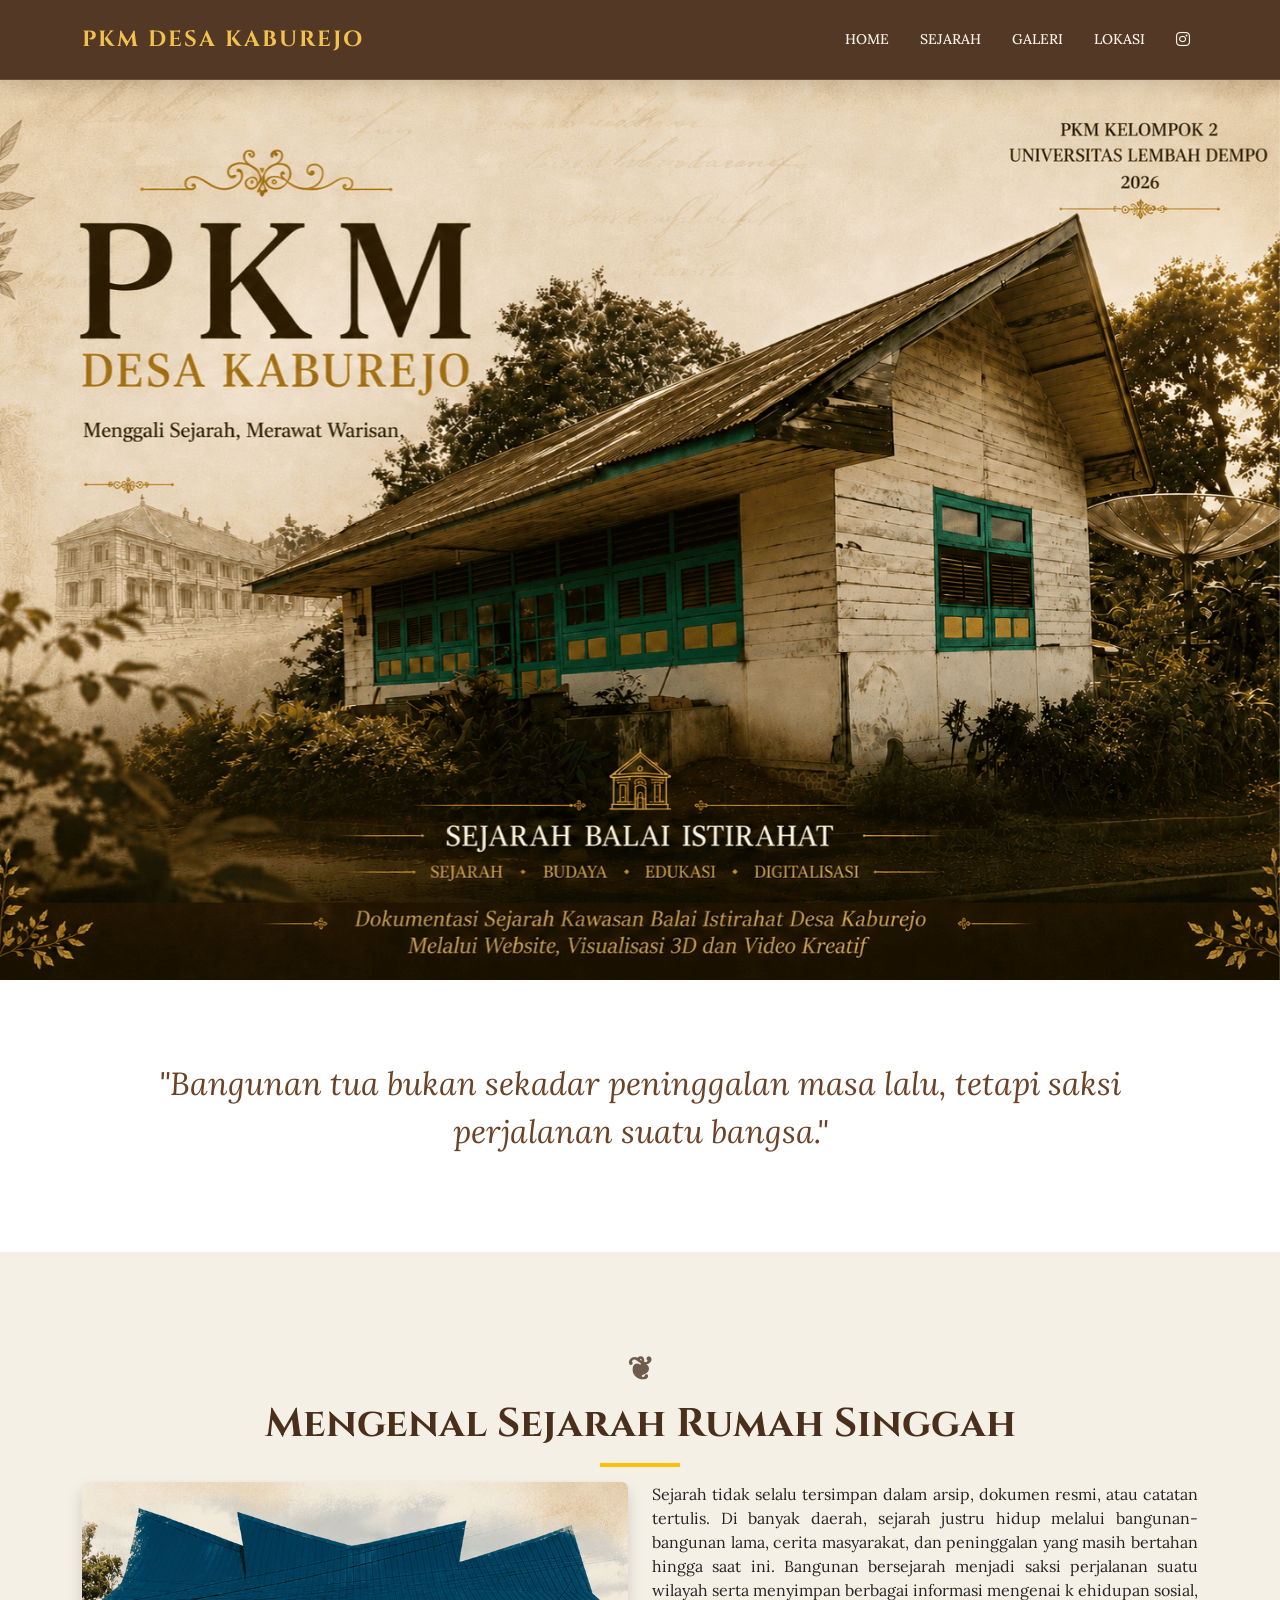
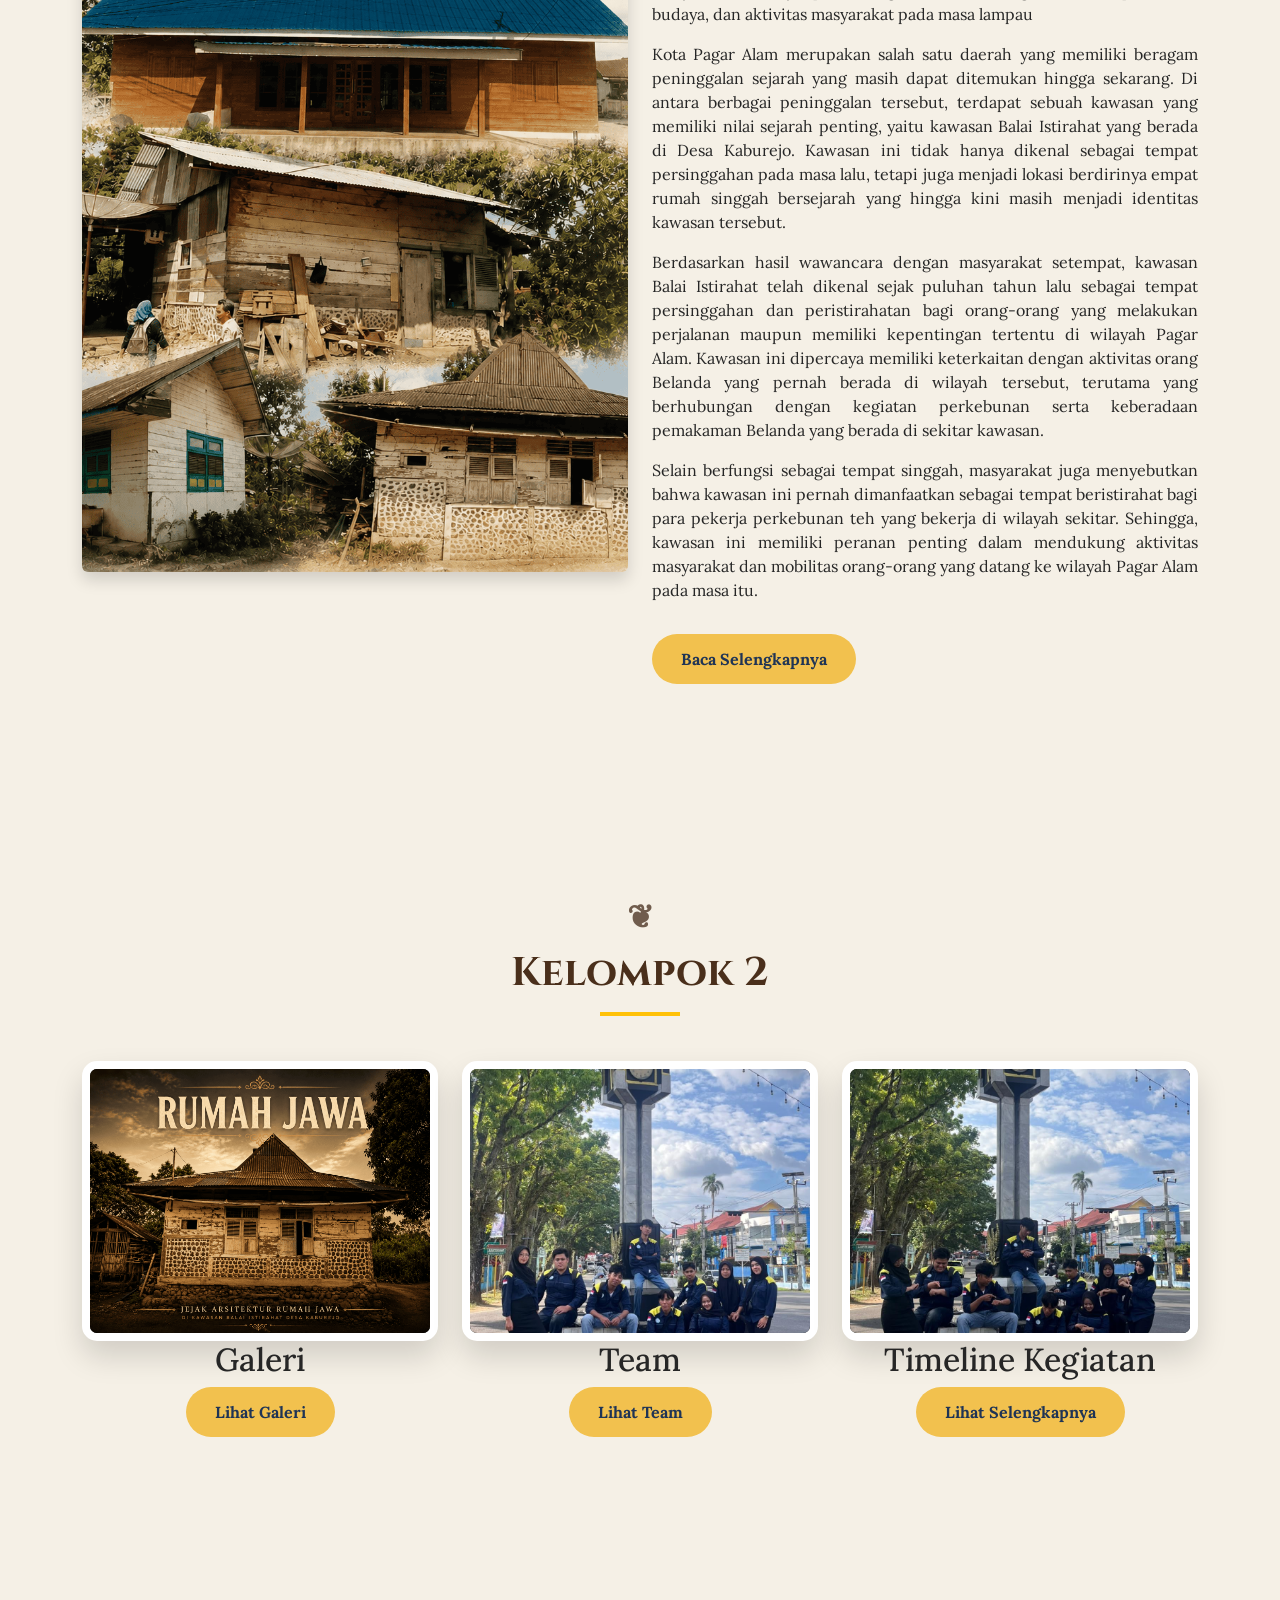
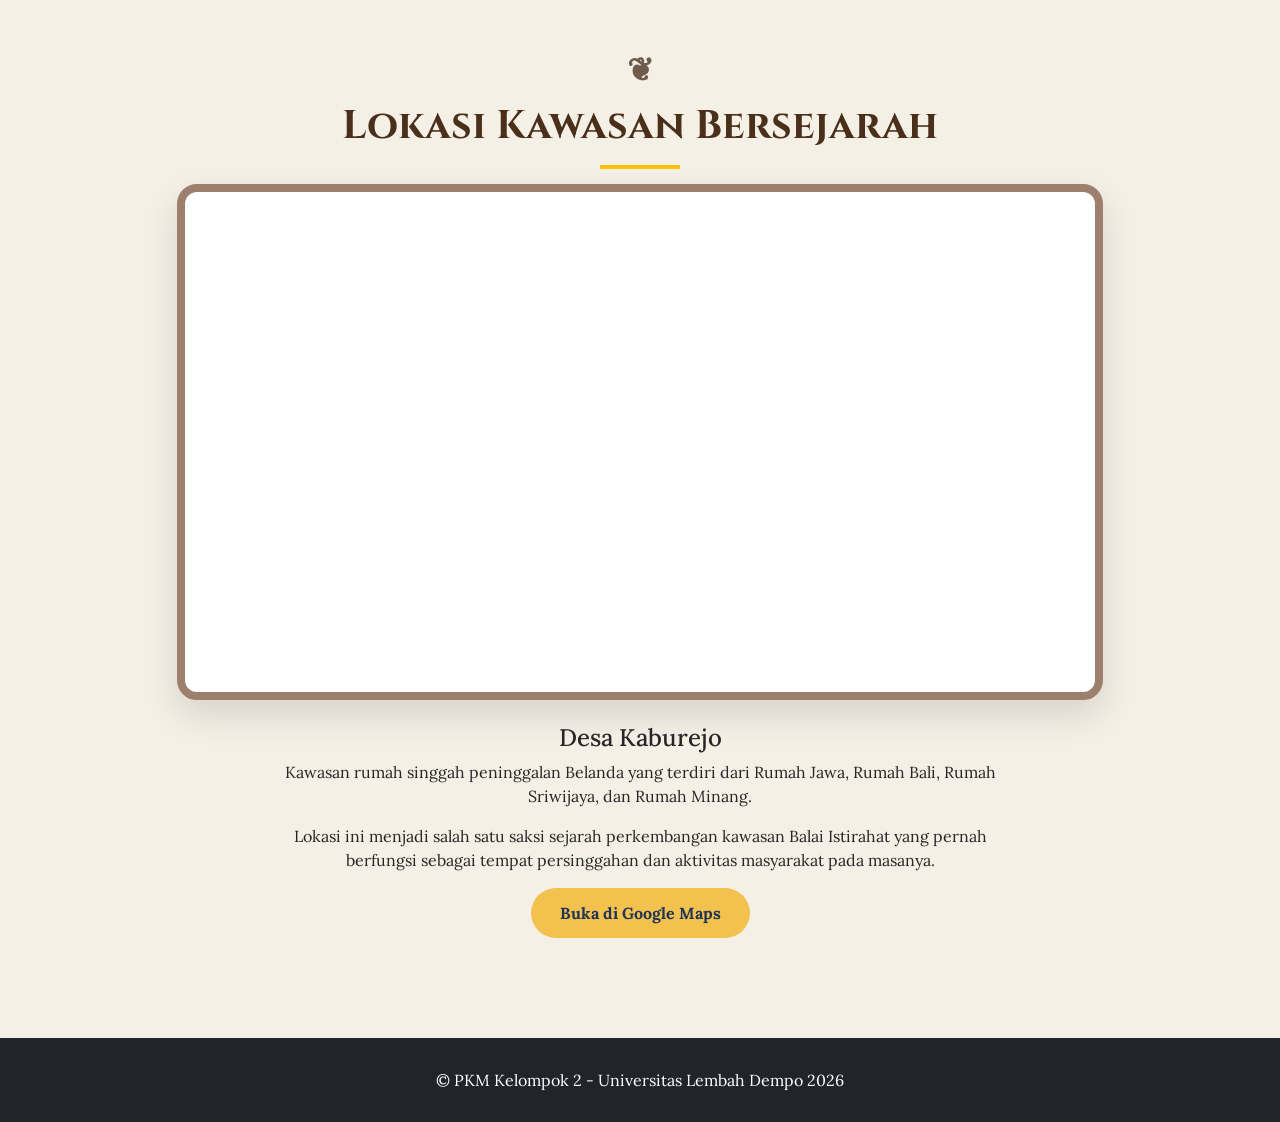
<file: index.html>
<!doctype html>
<html lang="en">

<head>
  <meta charset="UTF-8" />
  <meta name="viewport" content="width=device-width, initial-scale=1.0" />
  <link href="https://cdn.jsdelivr.net/npm/bootstrap@5.0.2/dist/css/bootstrap.min.css" rel="stylesheet"
    integrity="sha384-EVSTQN3/azprG1Anm3QDgpJLIm9Nao0Yz1ztcQTwFspd3yD65VohhpuuCOmLASjC" crossorigin="anonymous" />
  <link rel="stylesheet" href="https://cdn.jsdelivr.net/npm/bootstrap-icons@1.11.3/font/bootstrap-icons.min.css" />
  <link rel="preconnect" href="https://fonts.googleapis.com" />
  <link rel="preconnect" href="https://fonts.gstatic.com" crossorigin />
  <link
    href="https://fonts.googleapis.com/css2?family=Cinzel:wght@400;600;700&family=Lora:wght@400;500;600&display=swap"
    rel="stylesheet" />
  <link rel="stylesheet" href="style.css" />
  <title>PKM Kelompok 6 - Rumah Belanda</title>
</head>

<body>
  <nav class="navbar navbar-expand-lg navbar-light sticky-top">
    <div class="container">
      <a class="navbar-brand" href="#home">PKM DESA KABUREJO</a>
      <button class="navbar-toggler" type="button" data-bs-toggle="collapse" data-bs-target="#navbarNav"
        aria-controls="navbarNav" aria-expanded="false" aria-label="Toggle navigation">
        <span class="navbar-toggler-icon"></span>
      </button>
      <div class="collapse navbar-collapse" id="navbarNav">
        <ul class="navbar-nav ms-auto">
          <li class="nav-item">
            <a class="nav-link" aria-current="page" href="#home">Home</a>
          </li>
          <li class="nav-item">
            <a class="nav-link" href="#sejarah">Sejarah</a>
          </li>
          <li class="nav-item">
            <a class="nav-link" href="#about">Galeri</a>
          </li>
          <li class="nav-item">
            <a class="nav-link" href="#lokasi">Lokasi</a>
          </li>
          <a href="https://www.instagram.com/pkmgrub2uniled2026/?__pwa=1#" target="_blank" class="nav-link px-2">
            <i class="bi bi-instagram"></i>
          </a>
        </ul>
      </div>
    </div>
  </nav>

  <section id="home">
    <div id="carouselExampleSlidesOnly" class="carousel slide" data-bs-ride="carousel">
      <div class="carousel-inner">
        <div class="carousel-item active">
          <img src="gambar/rumah-cover3.png" class="d-block w-100" alt="PKM Dusun Gunung Agung Pauh" />
        </div>
      </div>
    </div>
  </section>

  <section class="quote-section">
    <div class="container">
      <blockquote>
        "Bangunan tua bukan sekadar peninggalan masa lalu, tetapi saksi
        perjalanan suatu bangsa."
      </blockquote>
    </div>
  </section>

  <section id="sejarah" class="section-padding">
    <div class="container">
      <h2 class="section-title">Mengenal Sejarah Rumah Singgah</h2>

      <div class="row align-items-start">
        <div class="col-lg-6 gambar">
          <img src="gambar/gambar-rumah-gabungan3.png" class="img-fluid rounded shadow" />
        </div>

        <div class="col-lg-6 narasi">
          <p>
            Sejarah tidak selalu tersimpan dalam arsip, dokumen resmi,
            atau catatan tertulis. Di banyak daerah, sejarah justru hidup
            melalui bangunan-bangunan lama, cerita masyarakat,
            dan peninggalan yang masih bertahan hingga saat ini.
            Bangunan bersejarah menjadi saksi perjalanan suatu
            wilayah serta menyimpan berbagai informasi mengenai k
            ehidupan sosial, budaya, dan aktivitas masyarakat pada masa lampau
          </p>
          <p>
            Kota Pagar Alam merupakan salah satu daerah yang memiliki beragam
            peninggalan sejarah yang masih dapat ditemukan hingga sekarang.
            Di antara berbagai peninggalan tersebut, terdapat sebuah kawasan yang
            memiliki nilai sejarah penting, yaitu kawasan Balai Istirahat yang berada
            di Desa Kaburejo. Kawasan ini tidak hanya dikenal sebagai tempat persinggahan
            pada masa lalu, tetapi juga menjadi lokasi berdirinya empat rumah
            singgah bersejarah yang hingga kini masih menjadi identitas kawasan tersebut.
          </p>
          <p>
            Berdasarkan hasil wawancara dengan masyarakat setempat,
            kawasan Balai Istirahat telah dikenal sejak puluhan tahun lalu
            sebagai tempat persinggahan dan peristirahatan bagi orang-orang
            yang melakukan perjalanan maupun memiliki kepentingan tertentu di wilayah
            Pagar Alam. Kawasan ini dipercaya memiliki keterkaitan dengan aktivitas orang
            Belanda yang pernah berada di wilayah tersebut, terutama yang berhubungan dengan
            kegiatan perkebunan serta keberadaan pemakaman
            Belanda yang berada di sekitar kawasan.
          </p>
          <p>
            Selain berfungsi sebagai tempat singgah, masyarakat juga menyebutkan bahwa kawasan
            ini pernah dimanfaatkan sebagai tempat beristirahat bagi para
            pekerja perkebunan teh yang bekerja di wilayah sekitar.
            Sehingga, kawasan ini memiliki peranan penting dalam
            mendukung aktivitas masyarakat dan mobilitas orang-orang yang datang
            ke wilayah Pagar Alam pada masa itu.
          </p>
          <p>
            <a href="sejarah/sejarah.html" class="btn btn-brand mt-3">Baca Selengkapnya</a>
          </p>
        </div>
      </div>
    </div>
  </section>

  <section id="about" class="section-padding">
    <div class="container">
      <h2 class="section-title">Kelompok 2</h2>

      <div class="row g-4">
        <div class="col-md-4">
          <img src="gambar/rumah-jawaedit2.png" class="gallery-img" />
          <h2>Galeri</h2>
          <p>
            <a href="galeri/galeri.html" class="btn btn-brand">Lihat Galeri</a>
          </p>
        </div>

        <div class="col-md-4">
          <img src="gambar/teamSS.jpg" class="gallery-img" />
          <h2>Team</h2>
          <p>
            <a href="team/team.html" class="btn btn-brand">Lihat Team</a>
          </p>
        </div>
        <div class="col-md-4">
          <img src="gambar/timeline.jpg" class="gallery-img" />
          <h2>Timeline Kegiatan</h2>
          <p>
            <a href="dokumentasi/timeline.html" class="btn btn-brand">Lihat Selengkapnya</a>
          </p>
        </div>
      </div>
    </div>
  </section>

  <section id="lokasi" class="section-padding">
    <div class="container">
      <h2 class="section-title">Lokasi Kawasan Bersejarah</h2>

      <div class="row g-4 justify-content-center">
        <div class="col-lg-10">
          <div class="map-card">

            <iframe
              src="https://www.google.com/maps/embed?pb=!1m18!1m12!1m3!1d3275.2238431024753!2d103.2447548!3d-4.0165332!2m3!1f0!2f0!3f0!3m2!1i1024!2i768!4f13.1!3m3!1m2!1s0x2e376b5a26d903f5%3A0xe804ebf30f045752!2sCafe%20%26%20Resto%20Bangoenan%20Toea!5e1!3m2!1sid!2sid!4v1782139233173!5m2!1sid!2sid"
              width="800" height="600" style="border:0;" allowfullscreen="" loading="lazy"
              referrerpolicy="no-referrer-when-downgrade"></iframe>

          </div>
        </div>
        <div class="col-lg-8">
          <div class="content-card text-center">

            <h4>Desa Kaburejo</h4>

            <p>
              Kawasan rumah singgah peninggalan Belanda yang terdiri dari
              Rumah Jawa, Rumah Bali, Rumah Sriwijaya, dan Rumah Minang.
            </p>

            <p>
              Lokasi ini menjadi salah satu saksi sejarah perkembangan
              kawasan Balai Istirahat yang pernah berfungsi sebagai tempat
              persinggahan dan aktivitas masyarakat pada masanya.
            </p>

            <a href="https://maps.app.goo.gl/j1KM4AWCYrKSd78M7" target="_blank" class="btn btn-brand">
              Buka di Google Maps
            </a>

          </div>
        </div>

      </div>
    </div>
  </section>
  <footer>
    <p>© PKM Kelompok 2 - Universitas Lembah Dempo 2026</p>
  </footer>

  <script src="https://cdn.jsdelivr.net/npm/bootstrap@5.0.2/dist/js/bootstrap.bundle.min.js"
    integrity="sha384-MrcW6ZMFYlzcLA8Nl+NtUVF0sA7MsXsP1UyJoMp4YLEuNSfAP+JcXn/tWtIaxVXM"
    crossorigin="anonymous"></script>
</body>

</html>
</file>
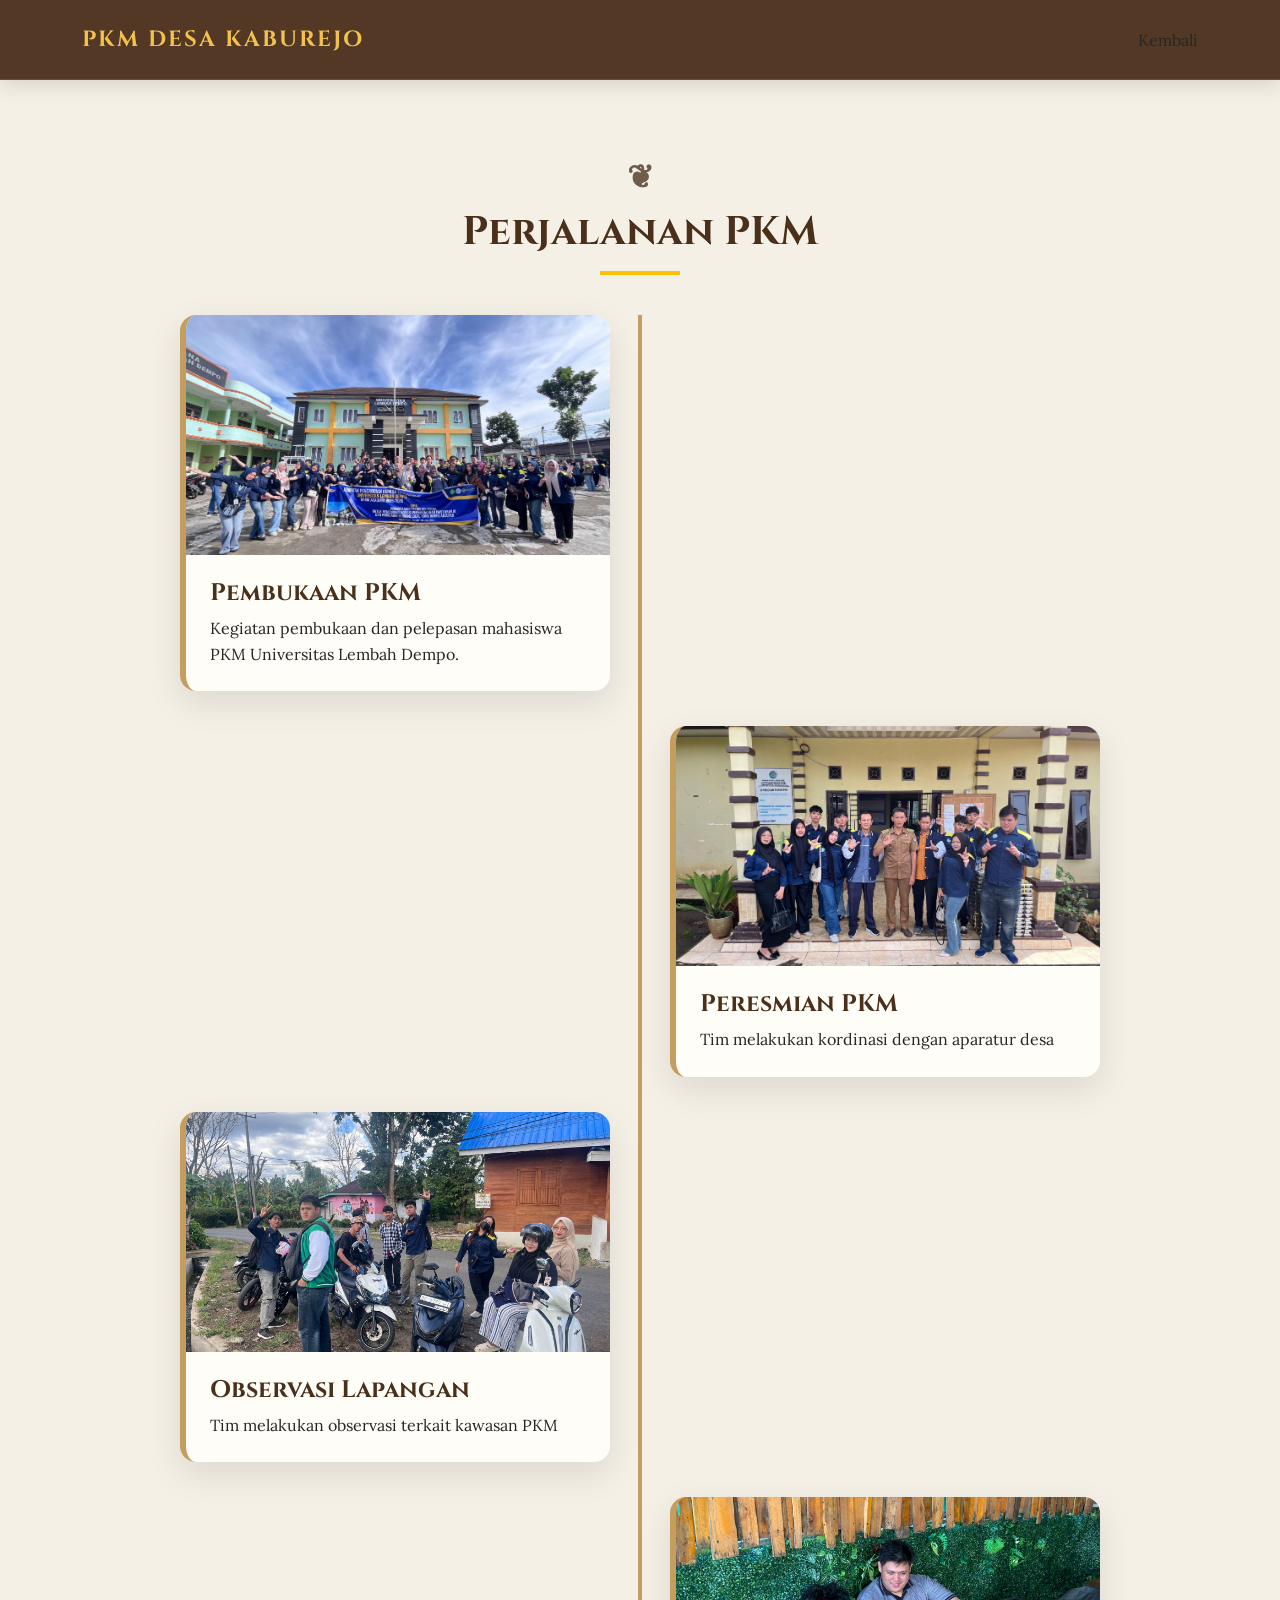
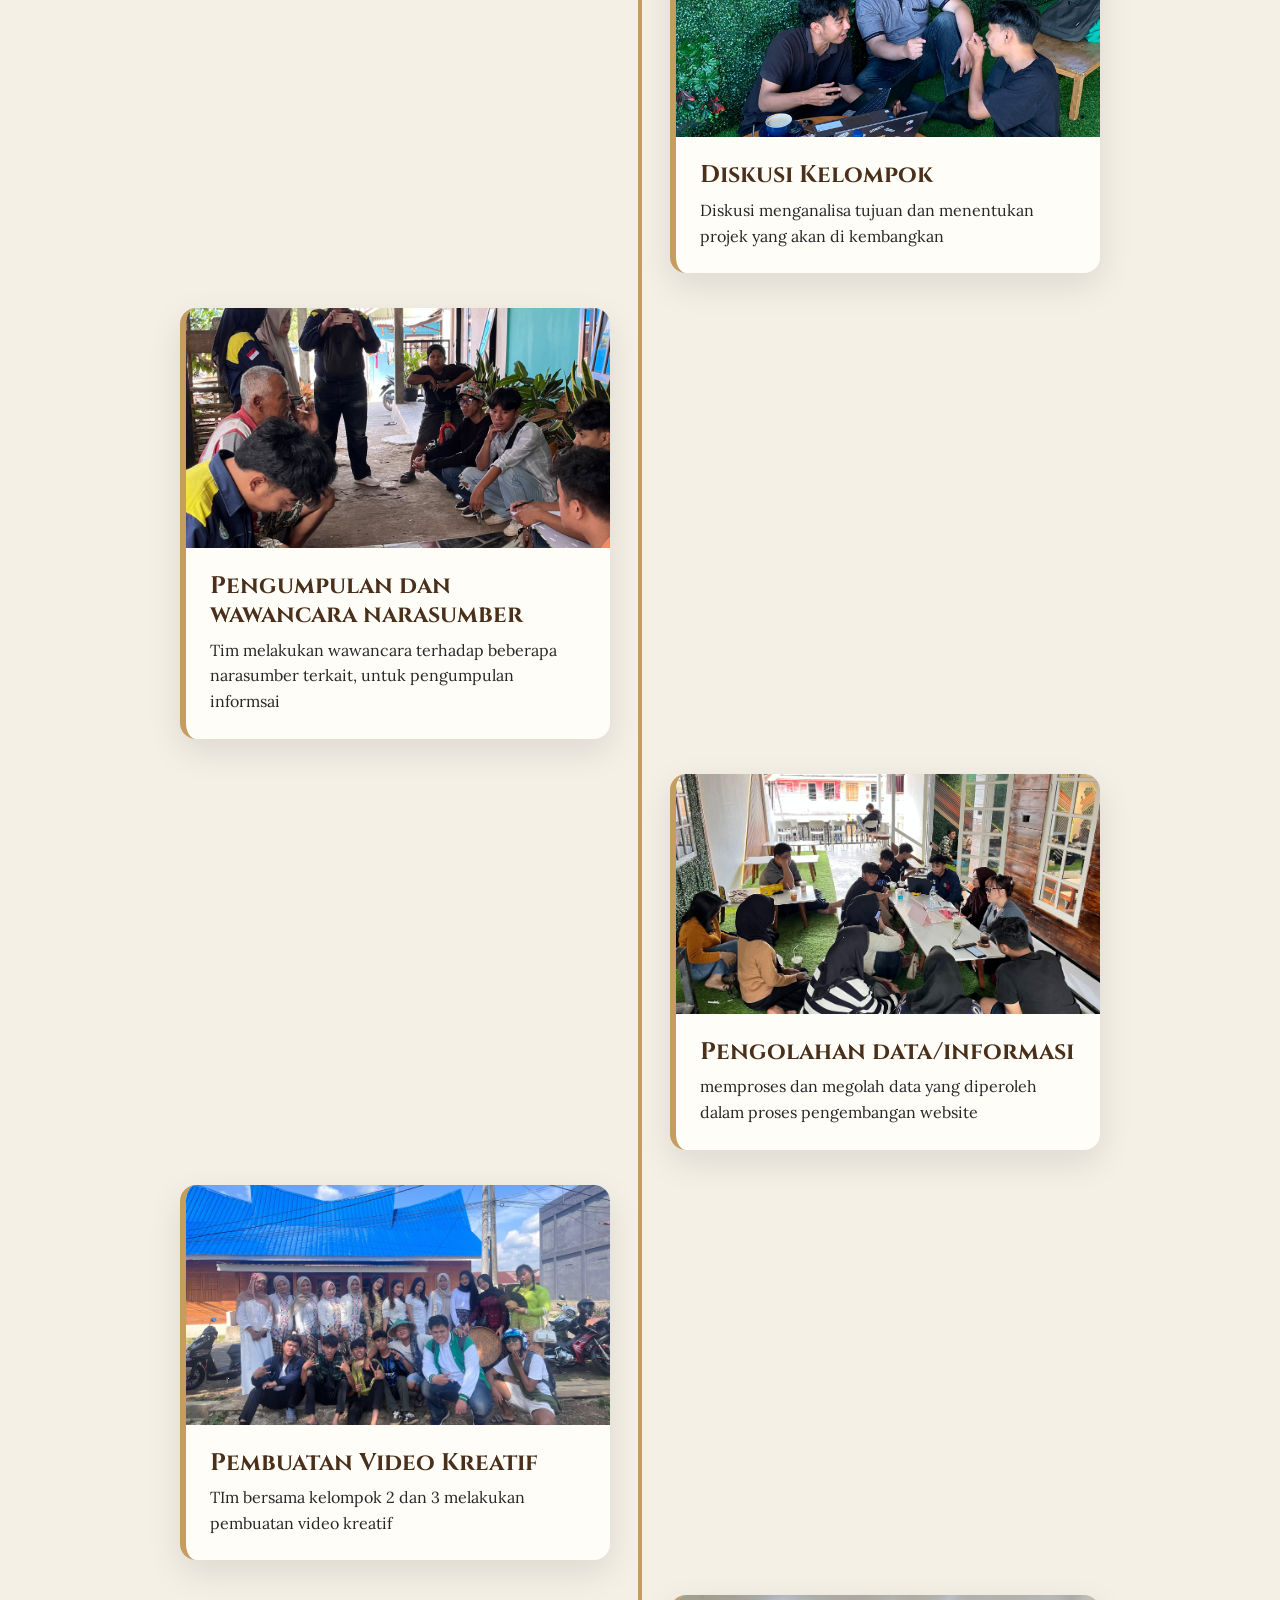
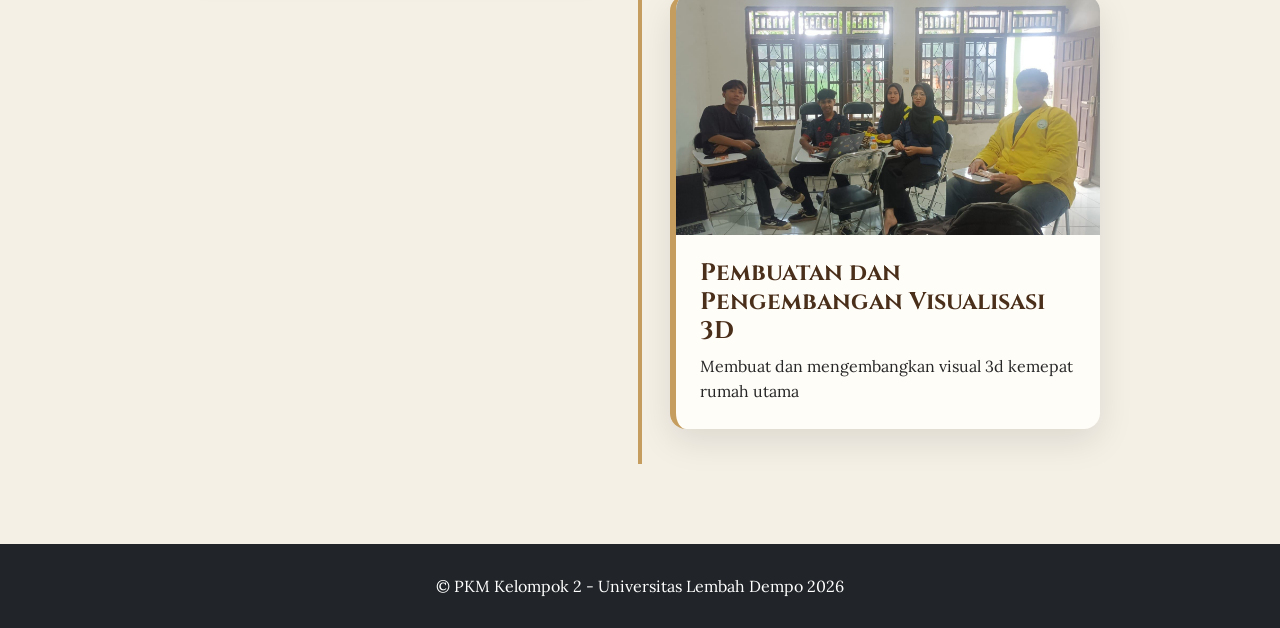
<file: dokumentasi/timeline.html>
<!DOCTYPE html>
<html lang="en">

<head>
    <meta charset="UTF-8">
    <meta name="viewport" content="width=device-width, initial-scale=1.0">
    <link href="https://cdn.jsdelivr.net/npm/bootstrap@5.0.2/dist/css/bootstrap.min.css" rel="stylesheet"
        integrity="sha384-EVSTQN3/azprG1Anm3QDgpJLIm9Nao0Yz1ztcQTwFspd3yD65VohhpuuCOmLASjC" crossorigin="anonymous" />
    <link rel="stylesheet" href="https://cdn.jsdelivr.net/npm/bootstrap-icons@1.11.3/font/bootstrap-icons.min.css" />
    <link rel="preconnect" href="https://fonts.googleapis.com" />
    <link rel="preconnect" href="https://fonts.gstatic.com" crossorigin />
    <link
        href="https://fonts.googleapis.com/css2?family=Cinzel:wght@400;600;700&family=Lora:wght@400;500;600&display=swap"
        rel="stylesheet" />
    <link rel="stylesheet" href="timeline.css">
    <link rel="stylesheet" href="../style.css">
    <title>timeline</title>
</head>

<body>
    <nav class="navbar navbar-expand-lg navbar-light sticky-top">
        <div class="container">
            <a class="navbar-brand" href="../index.html">PKM DESA KABUREJO</a>
            <div class="ms-auto">
                <a class="nav-link" href="../index.html#about">Kembali</a>
            </div>
        </div>
    </nav>

    <section class="section-rumah">
        <div class="container">
            <h2 class="section-title">Perjalanan PKM</h2>
            <div class="timeline">
                <div class="timeline-item">
                    <div class="timeline-card">
                        <img src="pembukaan.jpg" alt="Pembukaan PKM">
                        <div class="timeline-content">
                            <h4>Pembukaan PKM</h4>
                            <p>
                                Kegiatan pembukaan dan pelepasan mahasiswa PKM
                                Universitas Lembah Dempo.
                            </p>
                        </div>
                    </div>
                </div>
                <div class="timeline-item">
                    <div class="timeline-card">
                        <img src="pak-lurah.jpg" alt="Koordinasi dengan aparatur desa">
                        <div class="timeline-content">
                            <h4>Peresmian PKM</h4>
                            <p>
                                Tim melakukan kordinasi dengan aparatur desa
                            </p>
                        </div>
                    </div>
                </div>
                <div class="timeline-item">
                    <div class="timeline-card">
                        <img src="observasi.jpg" alt="Observasi lapangan">
                        <div class="timeline-content">
                            <h4>Observasi Lapangan</h4>
                            <p>
                                Tim melakukan observasi terkait kawasan PKM
                            </p>
                        </div>
                    </div>
                </div>
                <div class="timeline-item">
                    <div class="timeline-card">
                        <img src="diskusi.jpg" alt="Diskusi kelompok">
                        <div class="timeline-content">
                            <h4>Diskusi Kelompok
                            </h4>
                            <p>
                                Diskusi menganalisa tujuan dan menentukan projek yang akan di kembangkan
                            </p>
                        </div>
                    </div>
                </div>
                <div class="timeline-item">
                    <div class="timeline-card">
                        <img src="wawancara-2.jpg" alt="Wawancara narasumber">
                        <div class="timeline-content">
                            <h4>Pengumpulan dan wawancara narasumber</h4>
                            <p>
                                Tim melakukan wawancara terhadap beberapa narasumber terkait,
                                untuk pengumpulan informsai
                            </p>
                        </div>
                    </div>
                </div>
                <div class="timeline-item">
                    <div class="timeline-card">
                        <img src="bigbrew.jpg" alt="Pengolahan data kegiatan">
                        <div class="timeline-content">
                            <h4>Pengolahan data/informasi</h4>
                            <p>
                                memproses dan megolah data yang diperoleh dalam proses
                                pengembangan website
                            </p>
                        </div>
                    </div>
                </div>
                <div class="timeline-item">
                    <div class="timeline-card">
                        <img src="video-kreatif.jpg" alt="Pembuatan video kreatif">
                        <div class="timeline-content">
                            <h4>Pembuatan Video Kreatif</h4>
                            <p>
                                TIm bersama kelompok 2 dan 3 melakukan pembuatan video kreatif
                            </p>
                        </div>
                    </div>
                </div>
                <div class="timeline-item">
                    <div class="timeline-card">
                        <img src="3d.jpg" alt="Pengembangan visualisasi 3D">
                        <div class="timeline-content">
                            <h4>Pembuatan dan Pengembangan Visualisasi 3D</h4>
                            <p>
                                Membuat dan mengembangkan visual 3d kemepat rumah utama
                            </p>
                        </div>
                    </div>
                </div>
            </div>
        </div>
    </section>
    <footer>
        <p>© PKM Kelompok 2 - Universitas Lembah Dempo 2026</p>
    </footer>
    <script src="https://cdn.jsdelivr.net/npm/bootstrap@5.0.2/dist/js/bootstrap.bundle.min.js"
        integrity="sha384-MrcW6ZMFYlzcLA8Nl+NtUVF0sA7MsXsP1UyJoMp4YLEuNSfAP+JcXn/tWtIaxVXM"
        crossorigin="anonymous"></script>
</body>

</html>
</file>
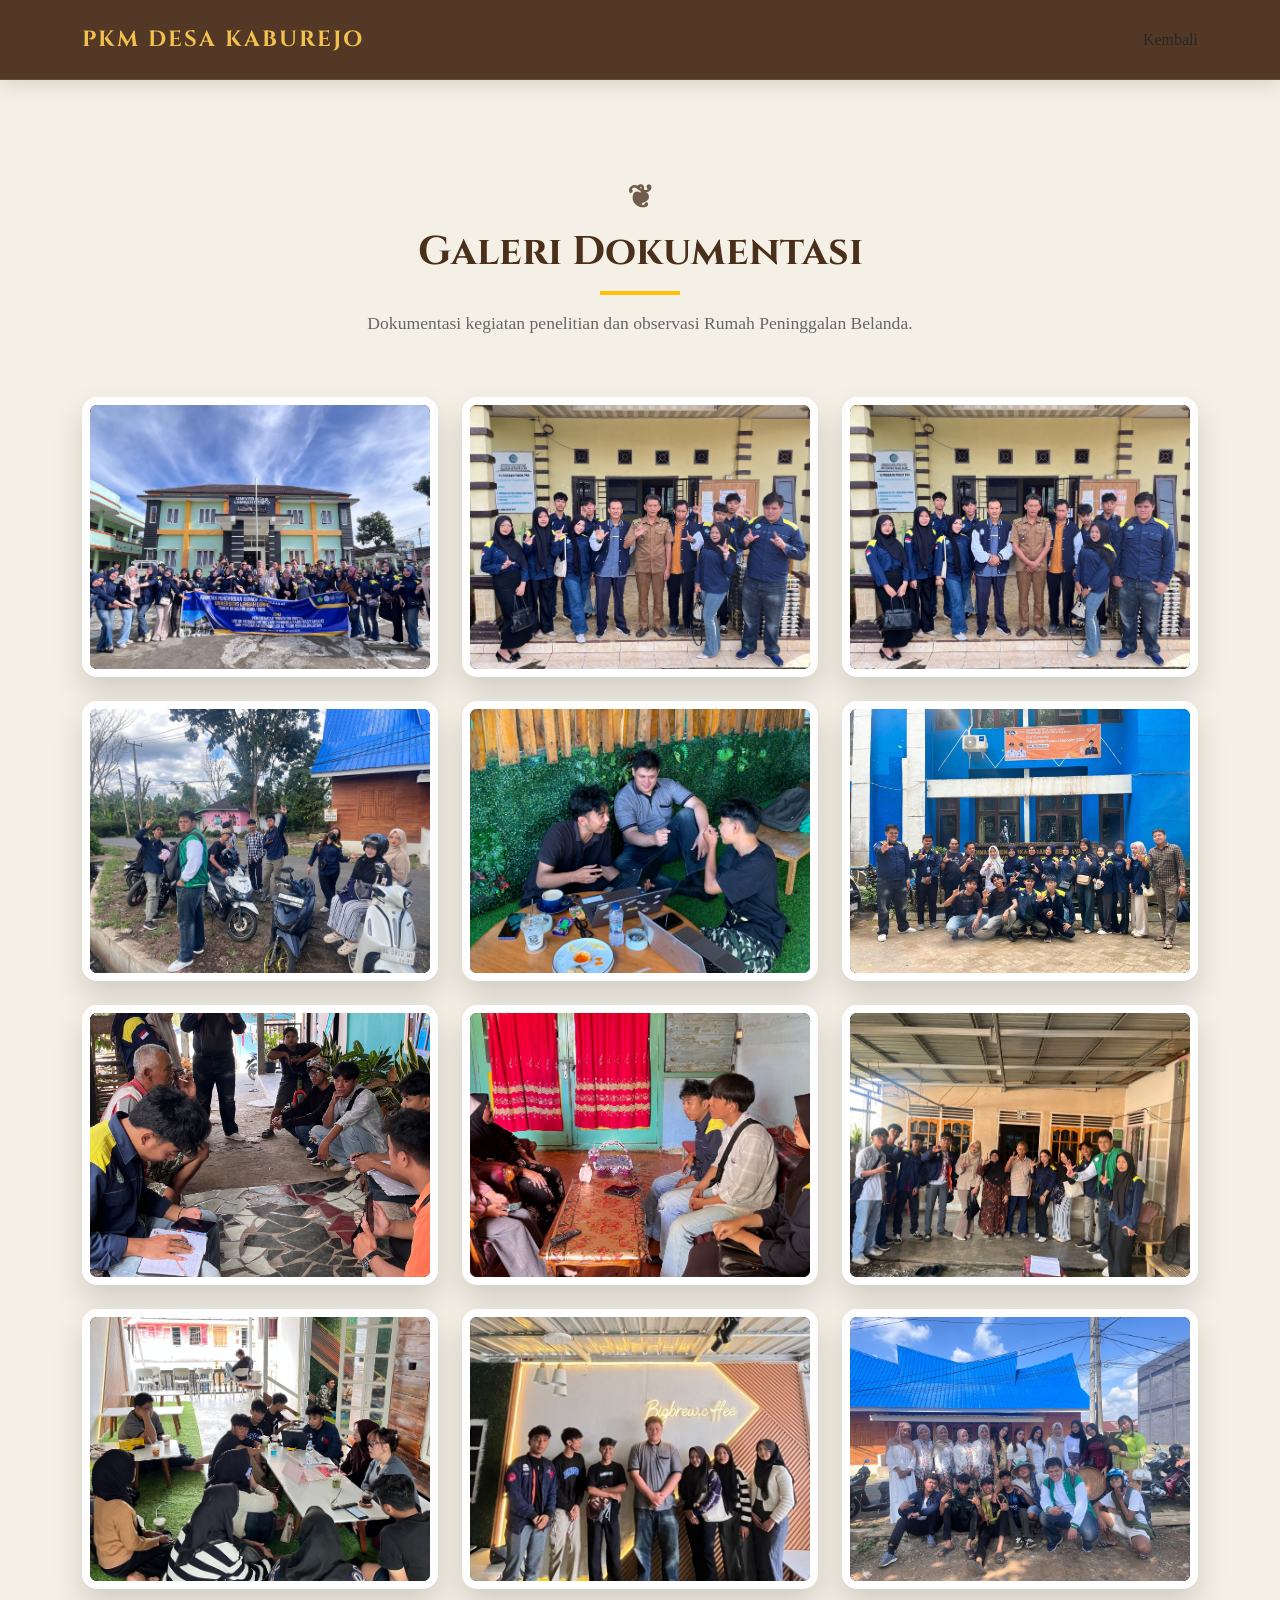
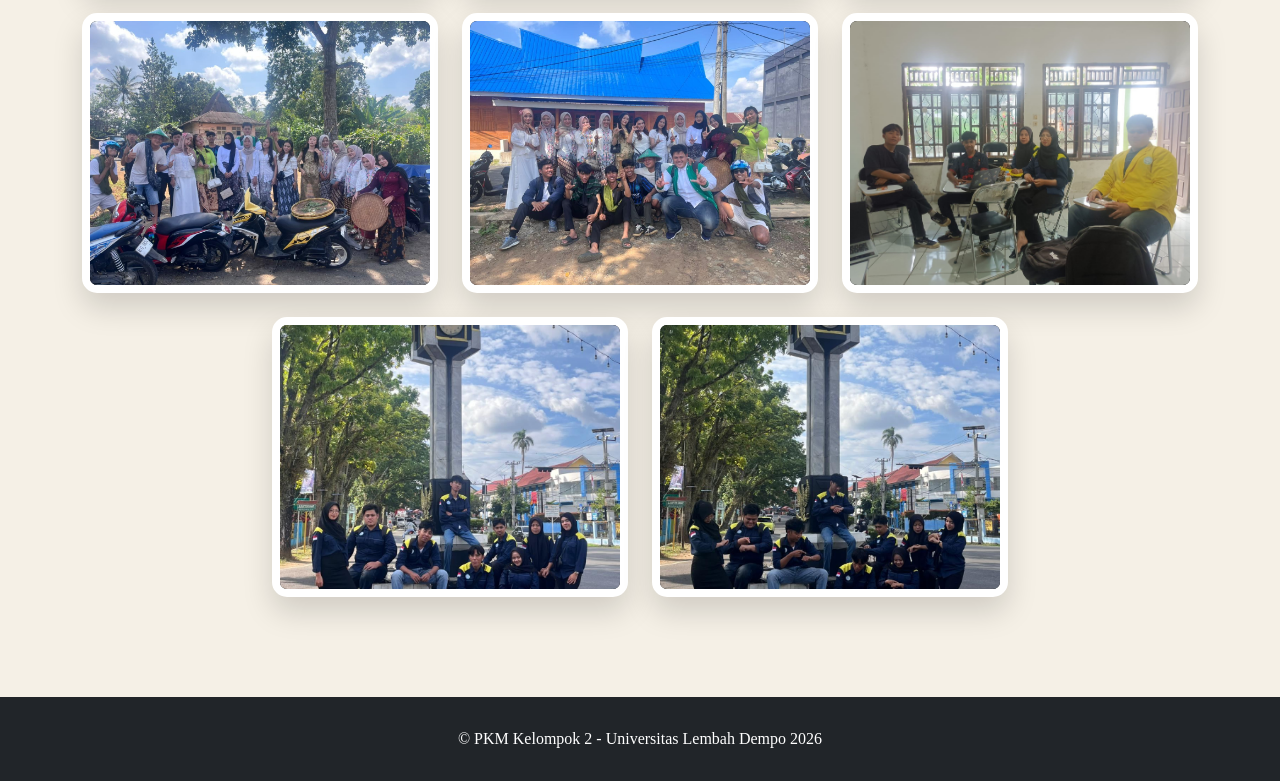
<file: galeri/galeri.html>
<!doctype html>
<html lang="en">

<head>
  <meta charset="UTF-8" />
  <meta name="viewport" content="width=device-width, initial-scale=1.0" />
  <link href="https://cdn.jsdelivr.net/npm/bootstrap@5.0.2/dist/css/bootstrap.min.css" rel="stylesheet"
    integrity="sha384-EVSTQN3/azprG1Anm3QDgpJLIm9Nao0Yz1ztcQTwFspd3yD65VohhpuuCOmLASjC" crossorigin="anonymous" />
  <link rel="preconnect" href="https://fonts.googleapis.com" />
  <link rel="preconnect" href="https://fonts.gstatic.com" crossorigin />
  <link href="https://fonts.googleapis.com/css2?family=Cinzel:wght@400;600;700&display=swap" rel="stylesheet" />
  <link rel="stylesheet" href="../galeri/galeri.css" />
  <link rel="stylesheet" href="../style.css">
  <title>PKM Kelompok 6 - Rumah Belanda</title>
</head>

<body>
  <nav class="navbar navbar-expand-lg navbar-light sticky-top">
    <div class="container">
      <a class="navbar-brand" href="../index.html">PKM DESA KABUREJO</a>
      <div class="ms-auto">
        <a class="nav-link" href="../index.html#about">Kembali</a>
      </div>
    </div>
  </nav>

  <section id="galeri" class="section-padding">
    <div class="container">
      <h2 class="section-title">Galeri Dokumentasi</h2>

      <p class="section-subtitle">
        Dokumentasi kegiatan penelitian dan observasi Rumah Peninggalan
        Belanda.
      </p>

      <div class="row g-4 justify-content-center">
        <div class="col-lg-4 col-md-6">
          <img src="../dokumentasi/pembukaan.jpg" class="gallery-img" alt="Pembukaan PKM" />
          <div class="gallery-overlay">
          </div>
        </div>

        <div class="col-lg-4 col-md-6">
          <img src="../dokumentasi/pak-lurah.jpg" class="gallery-img" alt="Koordinasi dengan lurah" />
          <div class="gallery-overlay">
          </div>
        </div>

        <div class="col-lg-4 col-md-6">
          <img src="../dokumentasi/pak-lurah2.jpg" class="gallery-img" alt="Dokumentasi bersama lurah" />
          <div class="gallery-overlay">
          </div>
        </div>
        <div class="col-lg-4 col-md-6">
          <img src="../dokumentasi/observasi.jpg" class="gallery-img" alt="Observasi lapangan" />
          <div class="gallery-overlay">
          </div>
        </div>
        <div class="col-lg-4 col-md-6">
          <img src="../dokumentasi/diskusi.jpg" class="gallery-img" alt="Diskusi kelompok" />
          <div class="gallery-overlay">
          </div>
        </div>
        <div class="col-lg-4 col-md-6">
          <img src="../dokumentasi/dinashd.jpg" class="gallery-img" alt="Dokumentasi kegiatan dinas" />
          <div class="gallery-overlay">
          </div>
        </div>
        <div class="col-lg-4 col-md-6">
          <img src="../dokumentasi/wawancara-2.jpg" class="gallery-img" alt="Wawancara narasumber" />
          <div class="gallery-overlay">
          </div>
        </div>
        <div class="col-lg-4 col-md-6">
          <img src="../dokumentasi/wawancara-ibu.jpg" class="gallery-img" alt="Wawancara warga" />
          <div class="gallery-overlay">
          </div>
        </div>
        <div class="col-lg-4 col-md-6">
          <img src="../dokumentasi/wawancara.jpg" class="gallery-img" alt="Dokumentasi wawancara" />
          <div class="gallery-overlay">
          </div>
        </div>
        <div class="col-lg-4 col-md-6">
          <img src="../dokumentasi/bigbrew.jpg" class="gallery-img" alt="Pengolahan data kegiatan" />
          <div class="gallery-overlay">
          </div>
        </div>
        <div class="col-lg-4 col-md-6">
          <img src="../dokumentasi/bigbrew2.jpg" class="gallery-img" alt="Dokumentasi pengolahan data" />
          <div class="gallery-overlay">
          </div>
        </div>
        <div class="col-lg-4 col-md-6">
          <img src="../dokumentasi/video-kreatif.jpg" class="gallery-img" alt="Pembuatan video kreatif" />
          <div class="gallery-overlay">
          </div>
        </div>
        <div class="col-lg-4 col-md-6">
          <img src="../dokumentasi/video2.jpg" class="gallery-img" alt="Dokumentasi video kreatif" />
          <div class="gallery-overlay">
          </div>
        </div>
        <div class="col-lg-4 col-md-6">
          <img src="../dokumentasi/video3.jpg" class="gallery-img" alt="Dokumentasi proses video" />
          <div class="gallery-overlay">
          </div>
        </div>
        <div class="col-lg-4 col-md-6">
          <img src="../dokumentasi/3d.jpg" class="gallery-img" alt="Pengembangan visualisasi 3D" />
          <div class="gallery-overlay">
          </div>
        </div>
        <div class="col-lg-4 col-md-6">
          <img src="../gambar/teamSS.jpg" class="gallery-img" alt="Tim PKM" />
          <div class="gallery-overlay">
          </div>
        </div>
        <div class="col-lg-4 col-md-6">
          <img src="../gambar/timeline.jpg" class="gallery-img" alt="Timeline kegiatan" />
          <div class="gallery-overlay">
          </div>
        </div>
      </div>
    </div>
  </section>
  <footer>
    <p>© PKM Kelompok 2 - Universitas Lembah Dempo 2026</p>
  </footer>
</body>

</html>
</file>
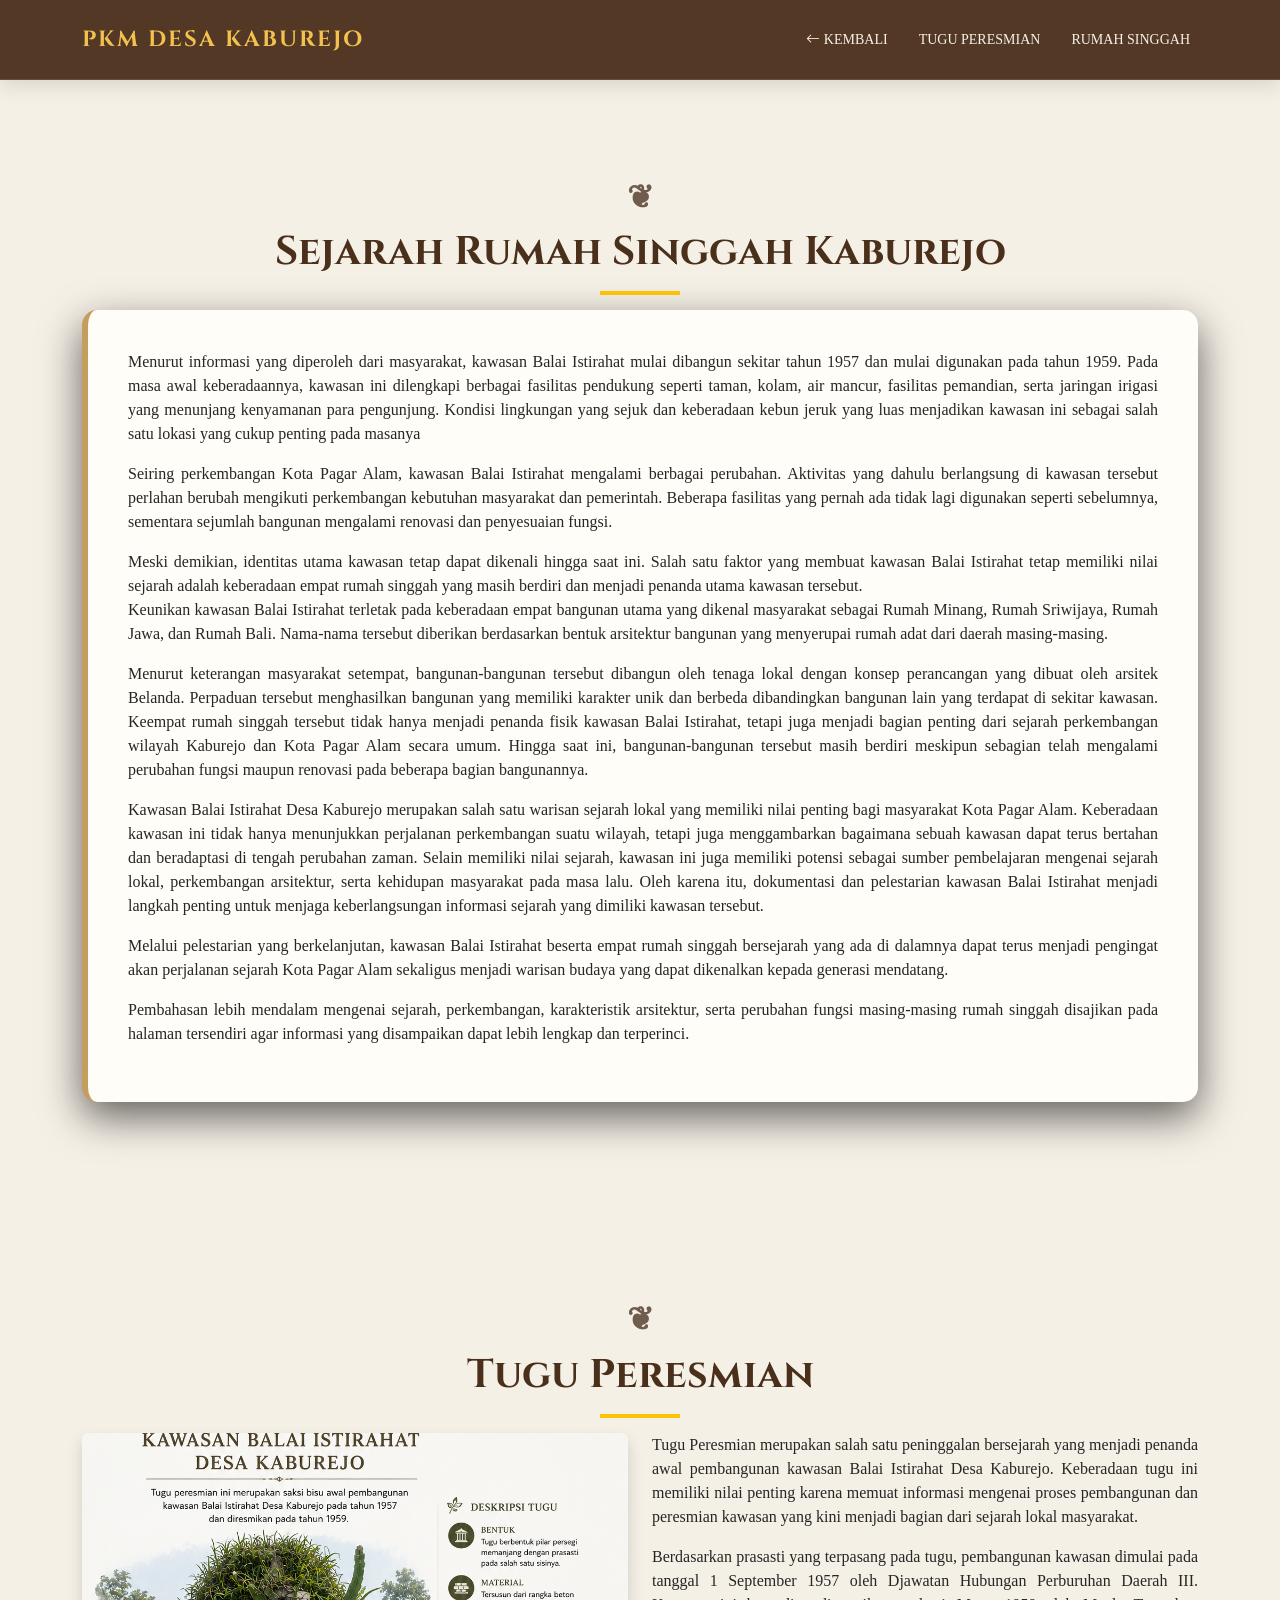
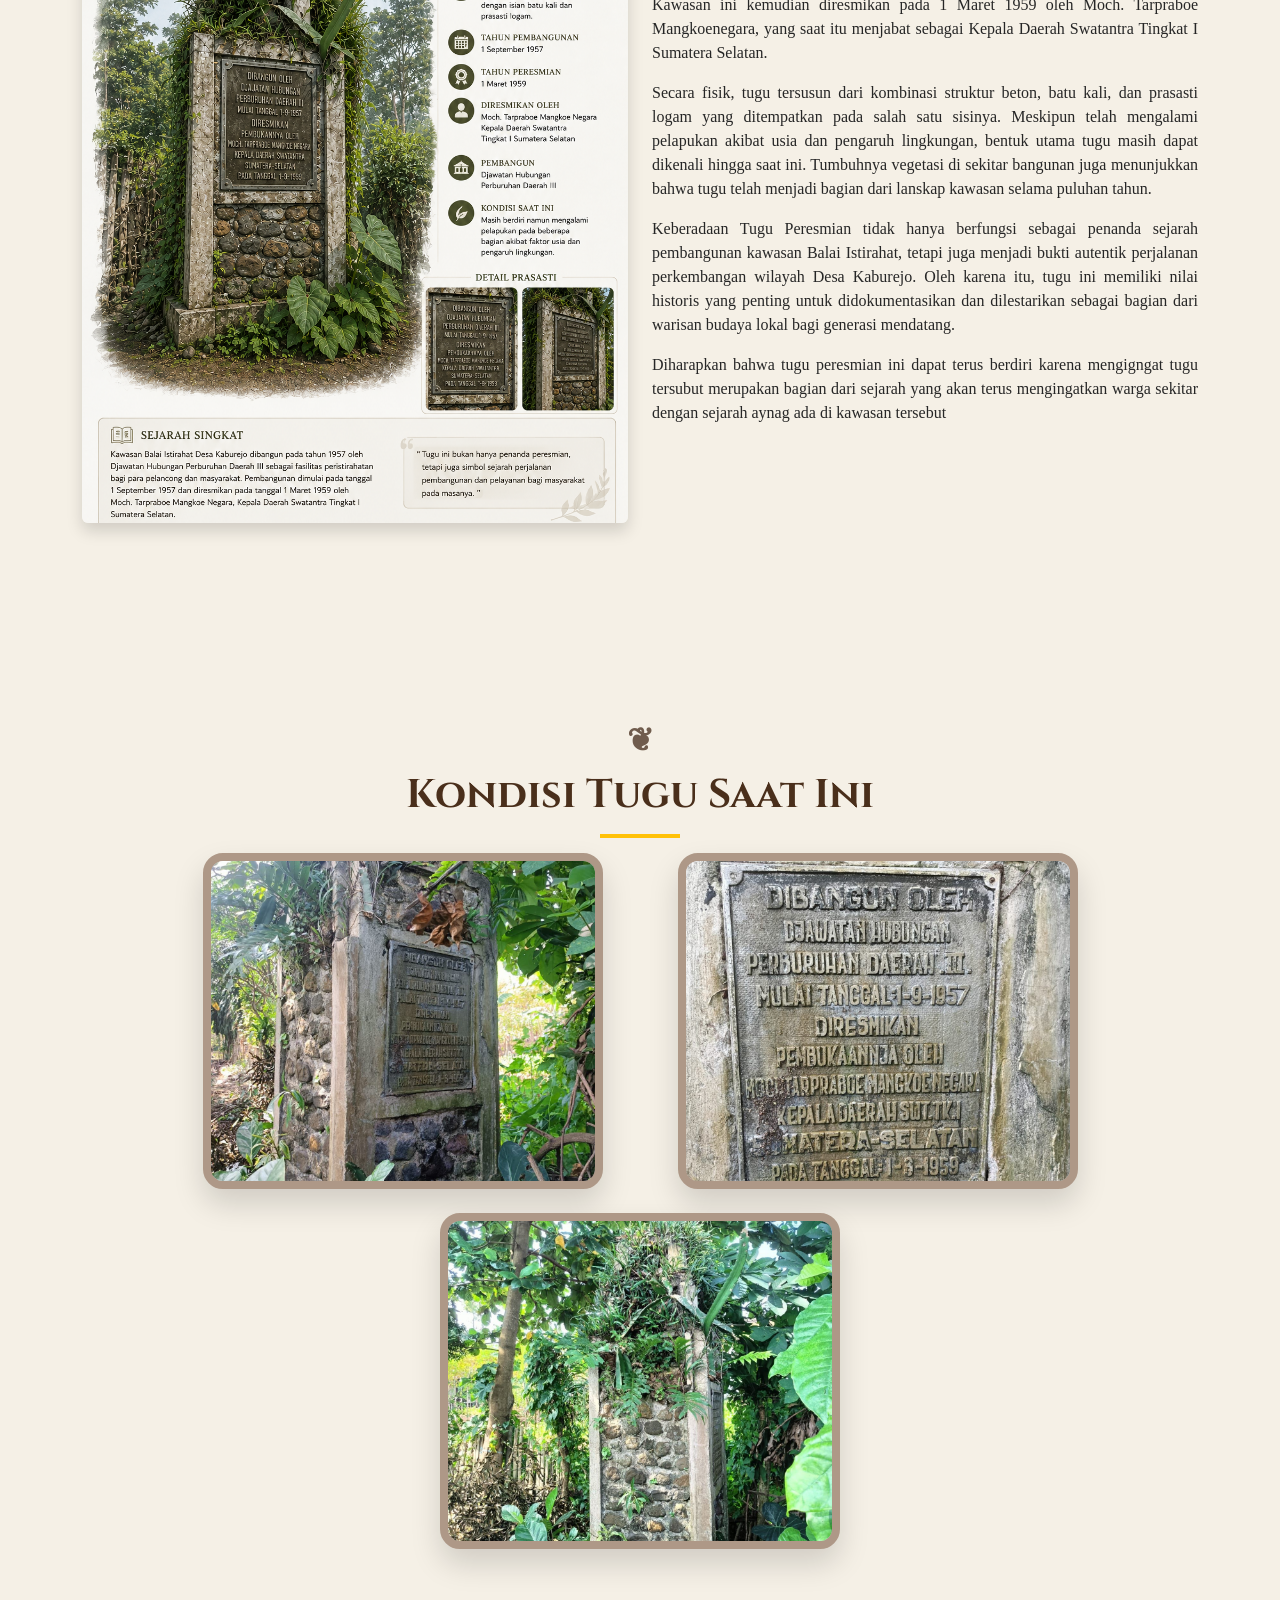
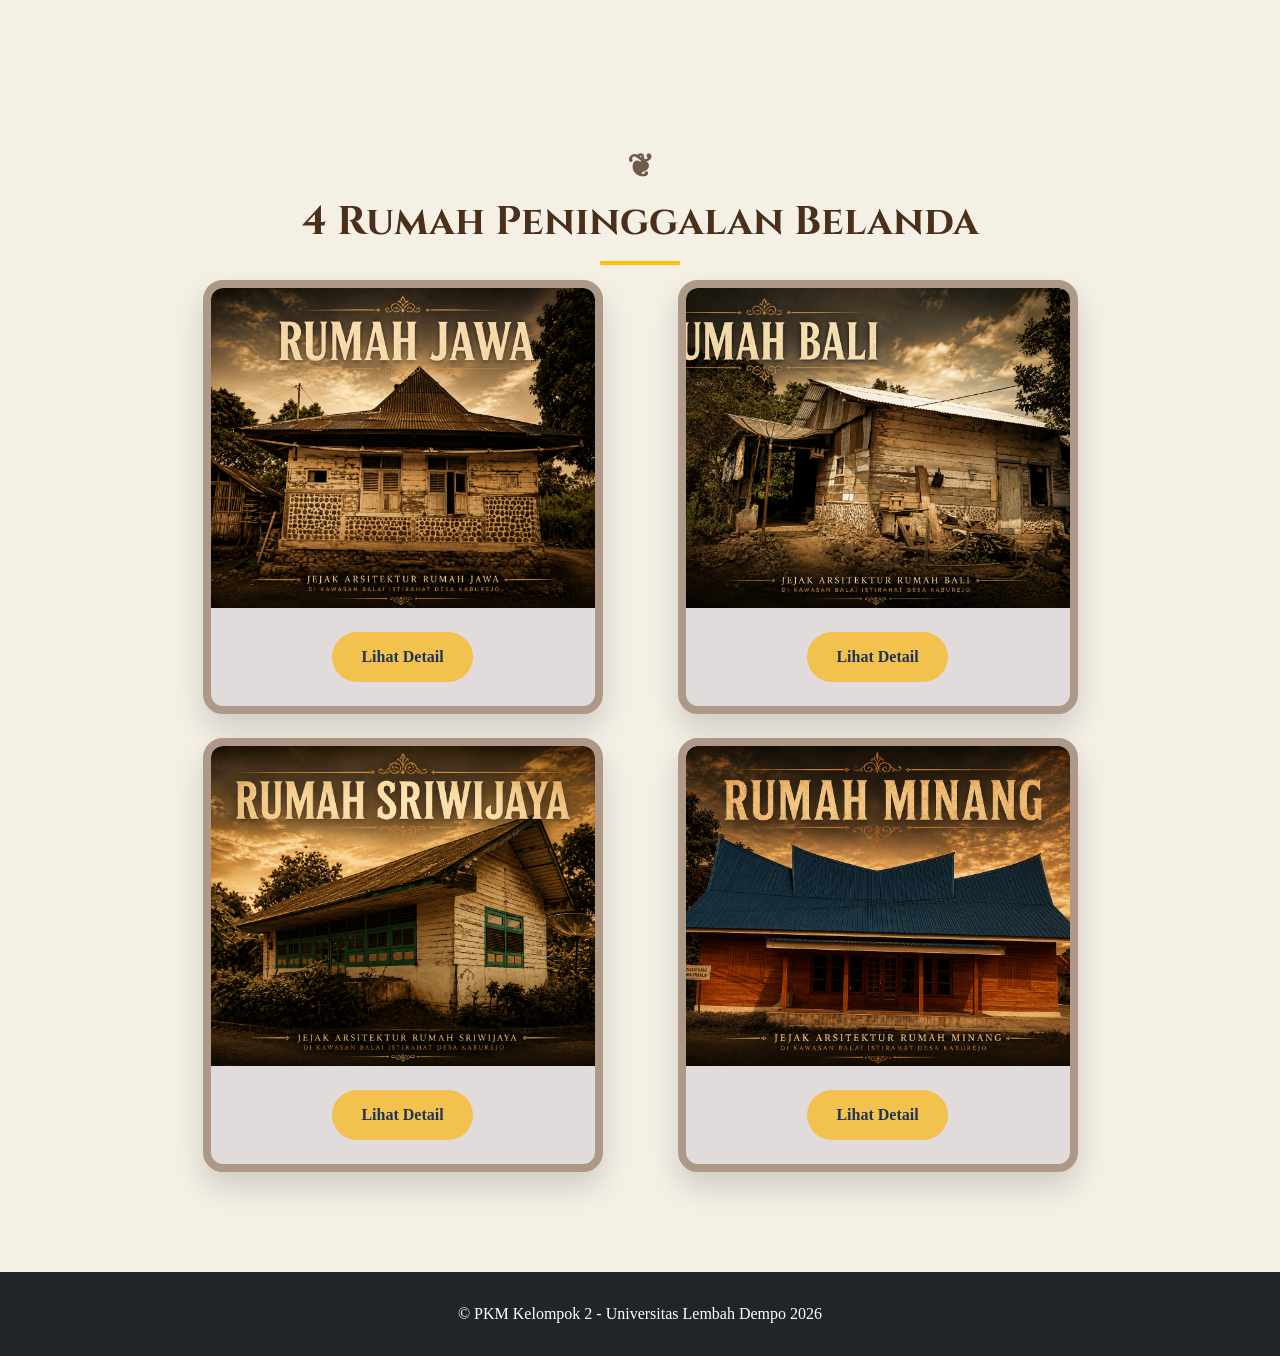
<file: sejarah/sejarah.html>
<!doctype html>
<html lang="en">

<head>
  <meta charset="UTF-8" />
  <meta name="viewport" content="width=device-width, initial-scale=1.0" />
  <link href="https://cdn.jsdelivr.net/npm/bootstrap@5.0.2/dist/css/bootstrap.min.css" rel="stylesheet"
    integrity="sha384-EVSTQN3/azprG1Anm3QDgpJLIm9Nao0Yz1ztcQTwFspd3yD65VohhpuuCOmLASjC" crossorigin="anonymous" />
  <link rel="preconnect" href="https://fonts.googleapis.com" />
  <link rel="preconnect" href="https://fonts.gstatic.com" crossorigin />
  <link href="https://fonts.googleapis.com/css2?family=Cinzel:wght@400;600;700&display=swap" rel="stylesheet" />
  <link rel="stylesheet" href="https://cdn.jsdelivr.net/npm/bootstrap-icons@1.11.3/font/bootstrap-icons.min.css" />
  <link rel="stylesheet" href="../style.css">
  <link rel="stylesheet" href="sejarah.css" />
  <title>Sejarah</title>
</head>

<body>
  <nav class="navbar navbar-expand-lg navbar-light sticky-top">
    <div class="container">
      <a class="navbar-brand" href="../index.html">PKM DESA KABUREJO</a>
      <button class="navbar-toggler" type="button" data-bs-toggle="collapse" data-bs-target="#navbarNav"
        aria-controls="navbarNav" aria-expanded="false" aria-label="Toggle navigation">
        <span class="navbar-toggler-icon"></span>
      </button>
      <div class="collapse navbar-collapse" id="navbarNav">
        <ul class="navbar-nav ms-auto">
          <li class="nav-item">
            <a class="nav-link" aria-current="page" href="../index.html">
              <i class="bi bi-arrow-left"></i> Kembali
            </a>
          </li>
          <li class="nav-item">
            <a class="nav-link" href="#sejarah">Tugu Peresmian</a>
          </li>
          <li class="nav-item">
            <a class="nav-link" href="#rumah">Rumah Singgah</a>
          </li>
        </ul>
      </div>
    </div>
  </nav>
  <section class="section-padding sejarah-detail">
    <div class="container">
      <h2 class="section-title">Sejarah Rumah Singgah Kaburejo</h2>
      <div class="content-card">
        <p>
          Menurut informasi yang diperoleh dari masyarakat, kawasan Balai Istirahat mulai dibangun
          sekitar tahun 1957 dan mulai digunakan pada tahun 1959. Pada masa awal keberadaannya,
          kawasan ini dilengkapi berbagai fasilitas pendukung seperti taman, kolam, air mancur,
          fasilitas pemandian, serta jaringan irigasi yang menunjang kenyamanan para pengunjung.
          Kondisi lingkungan yang sejuk dan keberadaan kebun jeruk yang luas menjadikan kawasan ini
          sebagai salah satu lokasi yang cukup penting pada masanya
        </p>

        <p>
          Seiring perkembangan Kota Pagar Alam, kawasan Balai Istirahat mengalami berbagai perubahan.
          Aktivitas yang dahulu berlangsung di kawasan tersebut perlahan berubah mengikuti perkembangan
          kebutuhan masyarakat dan pemerintah. Beberapa fasilitas yang pernah ada tidak lagi digunakan
          seperti sebelumnya, sementara sejumlah bangunan mengalami renovasi dan penyesuaian fungsi.
        </p>
        <p>
          Meski demikian, identitas utama kawasan tetap dapat dikenali hingga saat ini.
          Salah satu faktor yang membuat kawasan Balai Istirahat tetap memiliki nilai
          sejarah adalah keberadaan empat rumah
          singgah yang masih berdiri dan menjadi penanda utama kawasan tersebut. <br>
          Keunikan kawasan Balai Istirahat terletak pada keberadaan empat bangunan utama
          yang dikenal masyarakat sebagai Rumah Minang, Rumah Sriwijaya, Rumah Jawa, dan
          Rumah Bali. Nama-nama tersebut diberikan berdasarkan bentuk arsitektur bangunan
          yang menyerupai rumah adat dari daerah masing-masing.
        </p>
        <p>
          Menurut keterangan masyarakat setempat, bangunan-bangunan tersebut
          dibangun oleh tenaga lokal dengan konsep perancangan yang dibuat oleh
          arsitek Belanda. Perpaduan tersebut menghasilkan bangunan yang memiliki
          karakter unik dan berbeda dibandingkan
          bangunan lain yang terdapat di sekitar kawasan. Keempat rumah singgah tersebut
          tidak hanya menjadi penanda fisik kawasan Balai Istirahat, tetapi juga menjadi
          bagian penting dari sejarah perkembangan wilayah Kaburejo dan Kota Pagar Alam
          secara umum. Hingga saat ini, bangunan-bangunan tersebut masih berdiri meskipun
          sebagian telah mengalami perubahan fungsi
          maupun renovasi pada beberapa bagian bangunannya.
        </p>
        <p>
          Kawasan Balai Istirahat Desa Kaburejo merupakan salah satu
          warisan sejarah lokal yang memiliki nilai penting bagi masyarakat Kota
          Pagar Alam. Keberadaan kawasan ini tidak hanya menunjukkan perjalanan
          perkembangan suatu wilayah, tetapi juga menggambarkan bagaimana sebuah kawasan
          dapat terus bertahan dan beradaptasi di tengah perubahan zaman.
          Selain memiliki nilai sejarah, kawasan ini juga memiliki potensi sebagai
          sumber pembelajaran mengenai sejarah lokal, perkembangan arsitektur,
          serta kehidupan masyarakat pada masa lalu. Oleh karena itu, dokumentasi
          dan pelestarian kawasan Balai Istirahat menjadi langkah penting untuk menjaga keberlangsungan
          informasi sejarah yang dimiliki kawasan tersebut.
        </p>
        <p>
          Melalui pelestarian yang berkelanjutan, kawasan Balai Istirahat beserta empat
          rumah singgah bersejarah yang ada di dalamnya dapat terus menjadi pengingat akan
          perjalanan sejarah Kota Pagar Alam sekaligus menjadi warisan
          budaya yang dapat dikenalkan kepada generasi mendatang.
        </p>
        <p>
          Pembahasan lebih mendalam mengenai sejarah, perkembangan, karakteristik
          arsitektur, serta perubahan fungsi masing-masing rumah singgah disajikan
          pada halaman tersendiri agar
          informasi yang disampaikan dapat lebih lengkap dan terperinci.
        </p>
      </div>
    </div>
  </section>

  <section id="sejarah" class="section-padding">
    <div class="container">
      <h2 class="section-title">Tugu Peresmian</h2>

      <div class="row align-items-start">
        <div class="col-lg-6 gambar">
          <img src="../foto-lama/tugu3434.png" class="img-fluid rounded shadow" alt="Tugu Peresmian Kaburejo" />
        </div>

        <div class="col-lg-6 narasi">
          <p>
            Tugu Peresmian merupakan salah satu peninggalan bersejarah yang menjadi penanda awal
            pembangunan kawasan Balai Istirahat
            Desa Kaburejo. Keberadaan tugu ini memiliki nilai penting karena memuat
            informasi mengenai proses pembangunan dan
            peresmian kawasan yang kini menjadi bagian dari sejarah lokal masyarakat.
          </p>
          <p>
            Berdasarkan prasasti yang terpasang pada tugu, pembangunan kawasan dimulai pada tanggal 1 September 1957
            oleh Djawatan
            Hubungan Perburuhan Daerah III. Kawasan ini kemudian diresmikan pada 1 Maret 1959 oleh Moch. Tarpraboe
            Mangkoenegara,
            yang saat itu menjabat sebagai Kepala Daerah Swatantra Tingkat I Sumatera Selatan.
          </p>
          <p>
            Secara fisik, tugu tersusun dari kombinasi struktur beton, batu kali, dan prasasti logam yang ditempatkan
            pada salah
            satu sisinya. Meskipun telah mengalami pelapukan akibat usia dan pengaruh lingkungan, bentuk utama tugu
            masih dapat
            dikenali hingga saat ini. Tumbuhnya vegetasi di sekitar bangunan juga menunjukkan bahwa tugu telah menjadi
            bagian dari
            lanskap kawasan selama puluhan tahun.
          </p>
          <p>
            Keberadaan Tugu Peresmian tidak hanya berfungsi sebagai penanda sejarah pembangunan kawasan Balai Istirahat,
            tetapi juga
            menjadi bukti autentik perjalanan perkembangan wilayah Desa Kaburejo. Oleh karena itu, tugu ini memiliki
            nilai historis
            yang penting untuk didokumentasikan dan dilestarikan sebagai bagian dari warisan budaya lokal bagi generasi
            mendatang.
          </p>
          <p>
            Diharapkan bahwa tugu peresmian ini dapat terus berdiri karena mengigngat tugu tersubut merupakan bagian
            dari sejarah yang akan terus mengingatkan warga sekitar dengan sejarah aynag ada di kawasan tersebut
          </p>
        </div>
      </div>
    </div>
  </section>

  <section id="team" class="section-padding">
    <div class="container">
      <h2 class="section-title">Kondisi Tugu Saat Ini</h2>
      <div class="row g-4 justify-content-center">
        <div class="col-lg-5 col-md-6">
          <div class="card team-card">
            <img src="../foto-lama/foto-tugu-2.jpg" class="card-img-top" alt="Kondisi Tugu Peresmian" />
          </div>
        </div>
        <div class="col-lg-5 col-md-6">
          <div class="card team-card">
            <img src="../foto-lama/foto-tugu.jpg" class="card-img-top" alt="Dokumentasi Tugu Peresmian" />
          </div>
        </div>
        <div class="col-lg-5 col-md-6">
          <div class="card team-card">
            <img src="../foto-lama/foto-tugu3.jpg" class="card-img-top" alt="Area Tugu Peresmian" />
          </div>
        </div>
      </div>
    </div>
  </section>

  <section id="rumah" class="section-padding">
    <div class="container">
      <h2 class="section-title">4 Rumah Peninggalan Belanda</h2>
      <div class="row g-4 justify-content-center">
        <div class="col-lg-5 col-md-6">
          <div class="card team-card">
            <img src="../gambar/rumah-jawaedit2.png" class="card-img-top" alt="Rumah Jawa" />
            <div class="card-body text-center">
              <a href="../detail-rumah/jawa.html" class="btn btn-brand">
                Lihat Detail
              </a>
            </div>
          </div>
        </div>
        <div class="col-lg-5 col-md-6">
          <div class="card team-card">
            <img src="../gambar/rumah-bali-edit.png" class="card-img-top" alt="Rumah Bali" />
            <div class="card-body text-center">
              <a href="../detail-rumah/bali.html" class="btn btn-brand">
                Lihat Detail
              </a>
            </div>
          </div>
        </div>
        <div class="col-lg-5 col-md-6">
          <div class="card team-card">
            <img src="../gambar/rumah-sriwijaya-edit.png" class="card-img-top" alt="Rumah Sriwijaya" />
            <div class="card-body text-center">
              <a href="../detail-rumah/sriwijaya.html" class="btn btn-brand">
                Lihat Detail
              </a>
            </div>
          </div>
        </div>
        <div class="col-lg-5 col-md-6">
          <div class="card team-card">
            <img src="../gambar/minag-edit.png" class="card-img-top" alt="Rumah Minang" />
            <div class="card-body text-center">
              <a href="../detail-rumah/minang.html" class="btn btn-brand">
                Lihat Detail
              </a>
            </div>
          </div>
        </div>
      </div>
    </div>
  </section>
  <footer>
    <p>&copy; PKM Kelompok 2 - Universitas Lembah Dempo 2026</p>
  </footer>
  <script src="https://cdn.jsdelivr.net/npm/bootstrap@5.0.2/dist/js/bootstrap.bundle.min.js"
    integrity="sha384-MrcW6ZMFYlzcLA8Nl+NtUVF0sA7MsXsP1UyJoMp4YLEuNSfAP+JcXn/tWtIaxVXM"
    crossorigin="anonymous"></script>
</body>

</html>
</file>
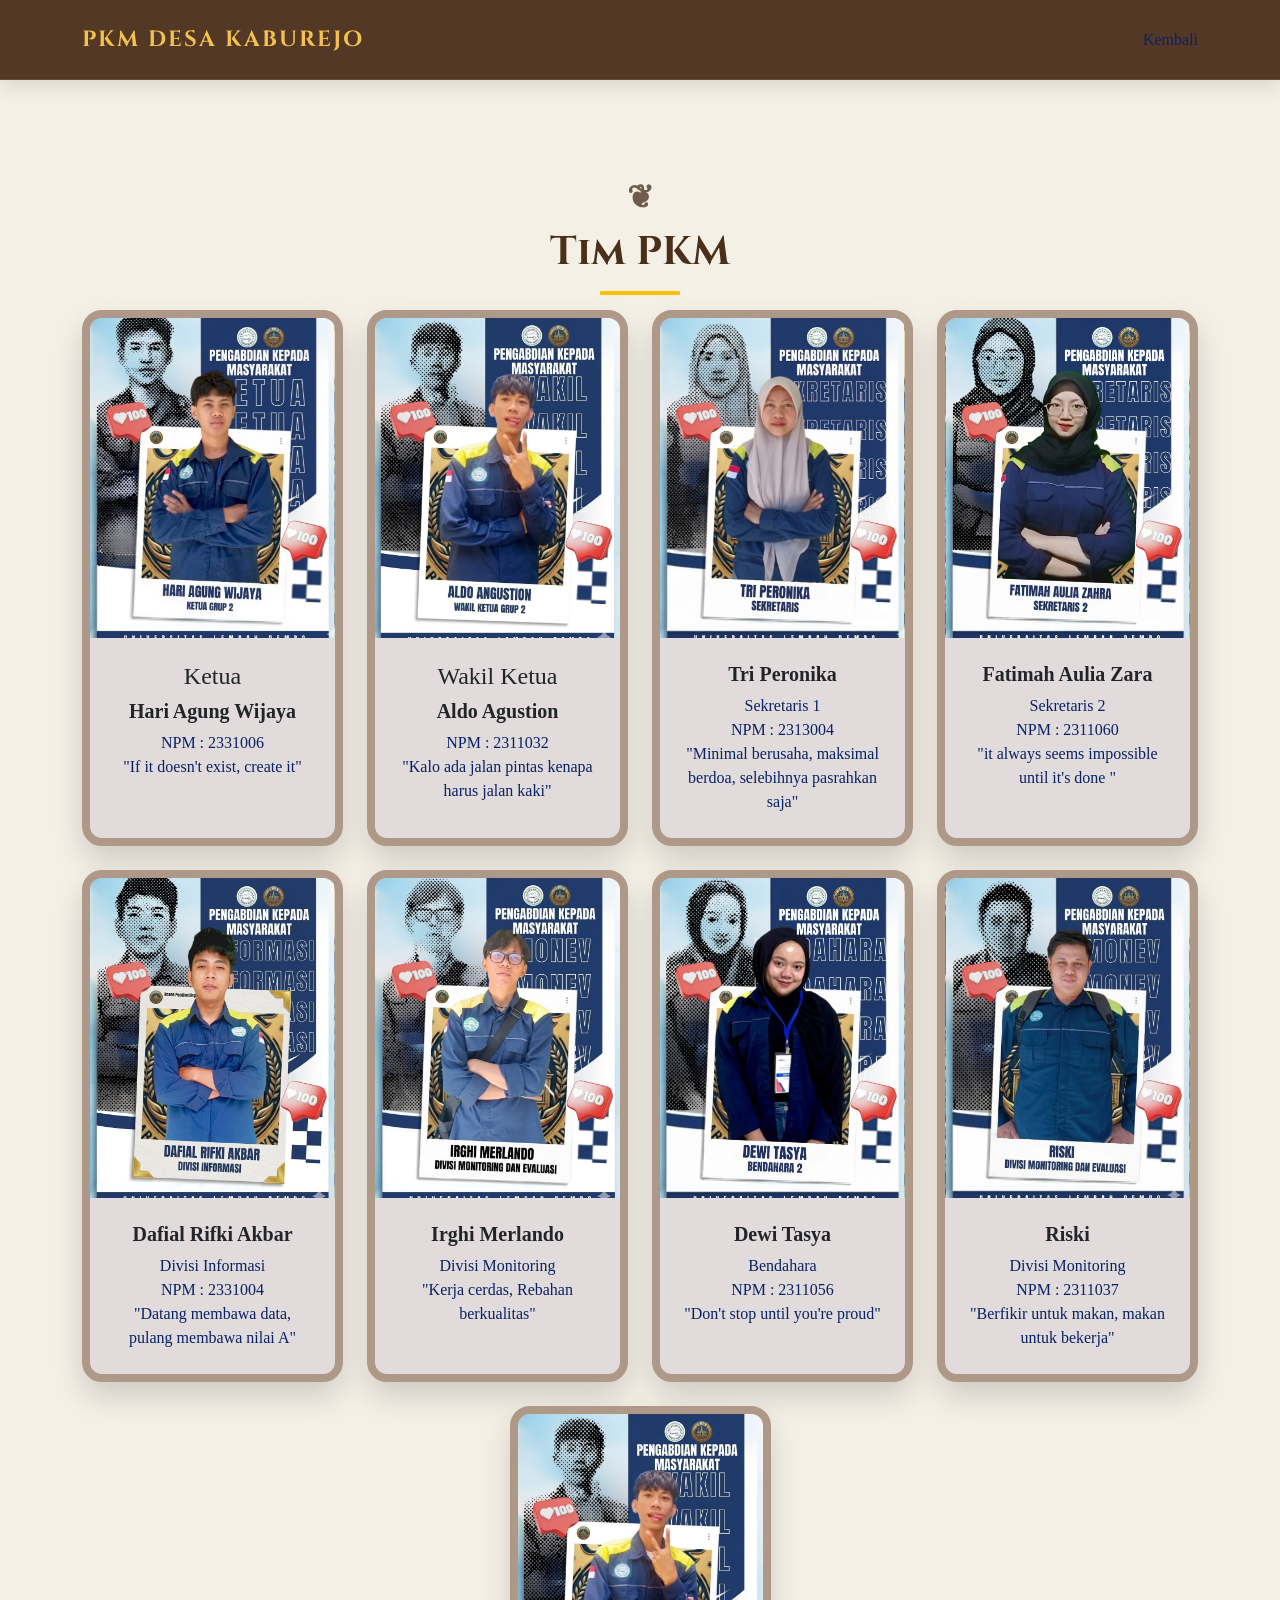
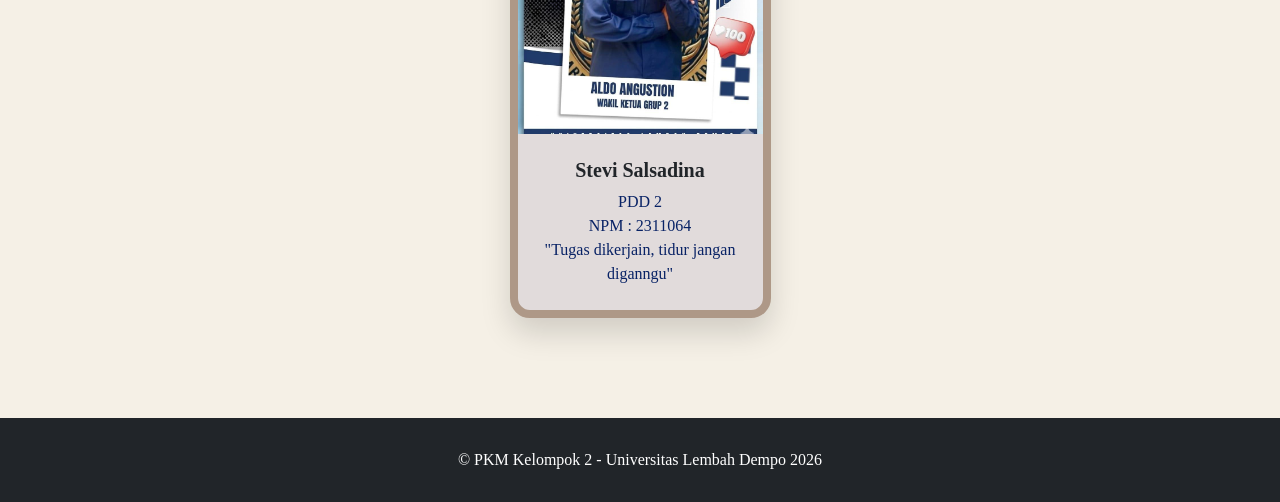
<file: team/team.html>
<!doctype html>
<html lang="en">

<head>
  <meta charset="UTF-8" />
  <meta name="viewport" content="width=device-width, initial-scale=1.0" />
  <link href="https://cdn.jsdelivr.net/npm/bootstrap@5.0.2/dist/css/bootstrap.min.css" rel="stylesheet"
    integrity="sha384-EVSTQN3/azprG1Anm3QDgpJLIm9Nao0Yz1ztcQTwFspd3yD65VohhpuuCOmLASjC" crossorigin="anonymous" />
  <link rel="preconnect" href="https://fonts.googleapis.com" />
  <link rel="preconnect" href="https://fonts.gstatic.com" crossorigin />
  <link href="https://fonts.googleapis.com/css2?family=Cinzel:wght@400;600;700&display=swap" rel="stylesheet" />
  <link rel="stylesheet" href="../style.css" />
  <link rel="stylesheet" href="team.css" />
  <title>PKM Kelompok 2 - Tim</title>
</head>

<body>
  <nav class="navbar navbar-expand-lg navbar-light sticky-top">
    <div class="container">
      <a class="navbar-brand" href="../index.html">PKM DESA KABUREJO</a>
      <div class="ms-auto">
        <a class="nav-link" href="../index.html#about">Kembali</a>
      </div>
    </div>
  </nav>

  <section id="team" class="section-padding">
    <div class="container">
      <h2 class="section-title">Tim PKM</h2>
      <div class="row g-4 justify-content-center">
        <div class="col-lg-3 col-md-6">
          <div class="card team-card">
            <img src="../gambar/Hari.jpeg" class="card-img-top" alt="Ketua" />
            <div class="card-body text-center">
              <h4>Ketua</h4>
              <h5>Hari Agung Wijaya</h5>
              <p>NPM : 2331006</p>
              <p>"If it doesn't exist, create it"</p>
            </div>
          </div>
        </div>
        <div class="col-lg-3 col-md-6">
          <div class="card team-card">
            <img src="../gambar/aldo.jpeg" class="card-img-top" alt="Wakil Ketua" />
            <div class="card-body text-center">
              <h4>Wakil Ketua</h4>
              <h5>Aldo Agustion</h5>
              <p>NPM : 2311032</p>
              <p>"Kalo ada jalan pintas kenapa harus jalan kaki"</p>
            </div>
          </div>
        </div>
        <div class="col-lg-3 col-md-6">
          <div class="card team-card">
            <img src="../gambar/tri.jpeg" class="card-img-top" alt="Sekretaris" />
            <div class="card-body text-center">
              <h5>Tri Peronika</h5>
              <p>Sekretaris 1</p>
              <p>NPM : 2313004</p>
              <p>"Minimal berusaha, maksimal berdoa, selebihnya pasrahkan saja"</p>
            </div>
          </div>
        </div>
        <div class="col-lg-3 col-md-6">
          <div class="card team-card">
            <img src="../gambar/fatimah.jpeg" class="card-img-top" alt="Bendahara" />
            <div class="card-body text-center">
              <h5>Fatimah Aulia Zara</h5>
              <p>Sekretaris 2</p>
              <p>NPM : 2311060</p>
              <p>"it always seems impossible until it's done "</p>
            </div>
          </div>
        </div>
        <div class="col-lg-3 col-md-6">
          <div class="card team-card">
            <img src="../gambar/David.jpeg" class="card-img-top" alt="Bendahara" />
            <div class="card-body text-center">
              <h5>Dafial Rifki Akbar</h5>
              <p>Divisi Informasi</p>
              <p>NPM : 2331004</p>
              <p>"Datang membawa data, pulang membawa nilai A"</p>
            </div>
          </div>
        </div>
        <div class="col-lg-3 col-md-6">
          <div class="card team-card">
            <img src="../gambar/irgi.jpeg" class="card-img-top" alt="Bendahara" />
            <div class="card-body text-center">
              <h5>Irghi Merlando</h5>
              <p>Divisi Monitoring</p>
              <p>"Kerja cerdas, Rebahan berkualitas"</p>
            </div>
          </div>
        </div>
        <div class="col-lg-3 col-md-6">
          <div class="card team-card">
            <img src="../gambar/dewi.jpeg" class="card-img-top" alt="Humas" />
            <div class="card-body text-center">
              <h5>Dewi Tasya</h5>
              <p>Bendahara</p>
              <p>NPM : 2311056</p>
              <p>"Don't stop until you're proud"</p>
            </div>
          </div>
        </div>
        <div class="col-lg-3 col-md-6">
          <div class="card team-card">
            <img src="../gambar/riski.jpeg" class="card-img-top" alt="PDD" />
            <div class="card-body text-center">
              <h5>Riski</h5>
              <p>Divisi Monitoring</p>
              <p>NPM : 2311037</p>
              <p>"Berfikir untuk makan, makan untuk bekerja"</p>
            </div>
          </div>
        </div>
        <div class="col-lg-3 col-md-6">
          <div class="card team-card">
            <img src="../gambar/aldo.jpeg" class="card-img-top" alt="PDD" />
            <div class="card-body text-center">
              <h5>Stevi Salsadina</h5>
              <p>PDD 2</p>
              <p>NPM : 2311064</p>
              <p>"Tugas dikerjain, tidur jangan diganngu"</p>
            </div>
          </div>
        </div>
      </div>
    </div>
  </section>
  <footer>
    <p>© PKM Kelompok 2 - Universitas Lembah Dempo 2026</p>
  </footer>

  <script src="https://cdn.jsdelivr.net/npm/bootstrap@5.0.2/dist/js/bootstrap.bundle.min.js"
    integrity="sha384-MrcW6ZMFYlzcLA8Nl+NtUVF0sA7MsXsP1UyJoMp4YLEuNSfAP+JcXn/tWtIaxVXM"
    crossorigin="anonymous"></script>
</body>

</html>
</file>
<file: style.css>
body {
  font-family: "Lora", serif;
  color: #262626;
  background: #f5f0e6;
  scroll-behavior: smooth;
}

#sejarah,
#about,
#lokasi {
  background: #f5f0e6;
}

.section-padding {
  padding: 100px 0;
}

.section-title,
.navbar-brand {
  font-family: "Cinzel", serif;
}

.section-title {
  position: relative;
  font-size: 2.5rem;
  font-weight: 700;
  text-align: center;
  color: #4a2f1b;
}

.section-title::before {
  content: "❦";
  display: block;
  color: #705c4d;
  font-size: 2rem;
  margin-bottom: 10px;
}

.section-title::after {
  content: "";
  width: 80px;
  height: 4px;
  background: #ffc107;
  display: block;
  margin: 15px auto;
}

.navbar {
  padding: 18px 0;
  background: rgba(74, 47, 27, 0.95);
  backdrop-filter: blur(8px);
  border-bottom: 1px solid rgba(255, 255, 255, 0.1);
  box-shadow: 0 5px 20px rgba(0, 0, 0, 0.12);
}

.navbar-brand {
  color: #f2c14e !important;
  font-size: 22px;
  text-transform: uppercase;
  font-weight: 700;
  letter-spacing: 2px;
}

.navbar-brand:hover {
  color: #000 !important;
}

.navbar-nav .nav-link {
  font-size: 14px;
  text-transform: uppercase;
  font-weight: 500;
  color: #f8f1e7 !important;
  margin-left: 15px;
}

.navbar-nav .nav-link:hover,
.navbar-nav .nav-link.active {
  color: #f2c14e !important;
}

.carousel,
.carousel-inner,
.carousel-item {
  height: 100vh;
}

.carousel-item img {
  width: 100%;
  height: 100%;
  object-fit: cover;
}

.carousel-caption {
  position: absolute;
  inset: 0;
  display: flex;
  flex-direction: column;
  justify-content: center;
  align-items: center;
  background: rgba(16, 22, 40, 0.72);
  text-align: center;
  color: #fff;
  z-index: 2;
}

.carousel-caption h5 {
  font-size: 5rem;
  letter-spacing: 4px;
  text-transform: uppercase;
}

.carousel-caption p {
  font-size: 1.4rem;
  font-style: italic;
}

#sejarah img {
  width: 100%;
  height: 690px;
  object-fit: cover;
}

.quote-section {
  padding: 80px 0;
  background: #fff;
}

.quote-section blockquote {
  text-align: center;
  font-size: 2rem;
  font-style: italic;
  color: #6b4226;
}

.narasi {
  font-size: 1rem;
  line-height: 1.5;
  text-align: justify;
}

.narasi p {
  text-align: justify;
}

#about .row.g-4 > .col-md-4 {
  text-align: center;
  padding-top: 30px;
  object-fit: contain;
}

#about .row.g-4 .btn-brand {
  display: inline-flex;
  justify-content: center;
}

.gallery-img {
  width: 100%;
  height: 280px;
  background-color: #000;
  object-fit: cover;
  object-position: center 65%;
  border-radius: 15px;
  border: 8px solid white;
  box-shadow: 0 15px 30px rgba(0, 0, 0, 0.15);
  transition: 0.3s;
}

.gallery-img:hover {
  transform: scale(1.05);
}

.btn-brand {
  background: #f2c14e;
  border: 1px solid transparent;
  color: #1f3455 !important;
  font-weight: 700;
  padding: 12px 28px;
  border-radius: 50px;
  transition:
    transform 0.2s ease,
    box-shadow 0.2s ease;
}

.btn-brand:hover,
.btn-brand:focus {
  background: #d9a926;
  color: #1f3455 !important;
  transform: translateY(-2px);
  box-shadow: 0 10px 25px rgba(31, 52, 85, 0.18);
}

.map-card {
  background: white;
  padding: 0;
  border: 8px solid #9c806d;
  border-radius: 20px;
  overflow: hidden;
  box-shadow: 0 15px 35px rgba(0, 0, 0, 0.12);
  transition: all 0.3s ease;
}

.map-card:hover {
  transform: translateY(-5px);
  box-shadow: 0 20px 45px rgba(0, 0, 0, 0.18);
}

.map-card iframe {
  border-radius: 15px;
  height: 500px;
  width: 100%;
  display: block;
}

footer {
  background: #212529;
  color: white;
  text-align: center;
  padding: 30px;
}

footer p {
  margin: 0;
}
</file>
<file: dokumentasi/timeline.css>
body {
  background: #f5f0e6;
  color: #262626;
  font-family: "Lora", serif;
}

.section-rumah {
  padding: 80px 0;
}

.timeline {
  position: relative;
  max-width: 980px;
  margin: 40px auto 0;
}

.timeline::before {
  content: "";
  position: absolute;
  top: 0;
  bottom: 0;
  left: 50%;
  width: 4px;
  background: #c59d5f;
  transform: translateX(-50%);
}

.timeline-item {
  position: relative;
  width: 50%;
  padding: 0 30px 35px;
}

.timeline-item:nth-child(odd) {
  left: 0;
}

.timeline-item:nth-child(even) {
  left: 50%;
}

.timeline-card {
  overflow: hidden;
  background: #fffdf8;
  border-left: 6px solid #c59d5f;
  border-radius: 16px;
  box-shadow: 0 12px 35px rgba(0, 0, 0, 0.1);
}

.timeline-card img {
  width: 100%;
  height: 240px;
  object-fit: cover;
  display: block;
}

.timeline-content {
  padding: 24px;
}

.timeline-content h4 {
  color: #4a2f1b;
  font-family: "Cinzel", serif;
  font-weight: 700;
}

.timeline-content p {
  margin-bottom: 0;
  line-height: 1.6;
}

@media (max-width: 767px) {
  .timeline::before {
    left: 12px;
  }

  .timeline-item,
  .timeline-item:nth-child(even) {
    left: 0;
    width: 100%;
    padding: 0 0 28px 34px;
  }
}
</file>
<file: galeri/galeri.css>
body {
  font-family: "Lora", serif;
  background: #000000;
  color: #262626;
}

.section-padding {
  padding: 100px 0;
}

.section-title {
  text-align: center;
  font-size: 3rem;
  font-weight: 700;
  margin-bottom: 15px;
  color: #2c2c2c;
}

.section-title::after {
  content: "";
  display: block;
  width: 80px;
  height: 4px;
  background: #8b5e3c;
  margin: 15px auto;
}

.section-subtitle {
  text-align: center;
  color: #666;
  margin-bottom: 60px;
  font-size: 1.1rem;
}

.gallery-img {
  width: 100%;
  height: 320px;
  object-fit: cover;
  border-radius: 15px;
  box-shadow: 0 10px 25px rgba(0, 0, 0, 0.15);
  transition: all 0.4s ease;
}

.gallery-img:hover {
  transform: translateY(-10px) scale(1.03);

  box-shadow: 0 15px 35px rgba(0, 0, 0, 0.25);
}
</file>
<file: sejarah/sejarah.css>
body {
  background: #f5f0e6;
}
.content-card {
  background: #fffdf8;
  border-left: 6px solid #c59d5f;
  padding: 40px;
  border-radius: 15px;
  box-shadow: 0 15px 40px rgba(0, 0, 0, 0.6);
  font-family: "Lora", serif;
  text-align: justify;
}

.team-card {
  background: #e1dbdb;
  border: 8px solid #ae9887;
  border-radius: 20px;
  overflow: hidden;
  object-fit: contain;
  object-position: center 50%;
  transition:
    transform 0.3s ease,
    box-shadow 0.3s ease;
  box-shadow: 0 15px 30px rgba(0, 0, 0, 0.15);
  max-width: 400px;
  margin: auto;
}

.team-card:hover {
  transform: translateY(-10px);
  box-shadow: 0 20px 40px rgba(0, 0, 0, 0.18);
}

.team-card img {
  width: 100%;
  height: 320px;
  object-fit: cover;
}

#rumah .team-card img {
  background: #f5f0e6;
  object-position: center 25%;
  object-fit: cover;
}

.team-card .card-body {
  padding: 1.5rem;
  text-align: center;
}

.team-card .card-body h5 {
  font-weight: 700;
  margin-bottom: 0.5rem;
}

.team-card .card-body p {
  color: #082265;
  margin-bottom: 0;
}
</file>
<file: team/team.css>
body {
  font-family: "Lora", serif;
  background: #f5f0e6;
  color: #082265;
  text-align: center;
}

.team-card {
  background: #e1dbdb;
  border: 8px solid #ae9887;
  border-radius: 20px;
  overflow: hidden;
  transition:
    transform 0.3s ease,
    box-shadow 0.3s ease;
  box-shadow: 0 15px 30px rgba(0, 0, 0, 0.15);
  height: 100%;
  display: flex;
  flex-direction: column;
}

.team-content {
  flex: 1;
  display: flex;
  flex-direction: column;
}

.team-card:hover {
  transform: translateY(-10px);
  box-shadow: 0 20px 40px rgba(0, 0, 0, 0.18);
}

.team-card img {
  width: 100%;
  height: 320px;
  object-fit: cover;
}

.team-card .card-body {
  padding: 1.5rem;
  text-align: center;
}

.team-card .card-body h5 {
  font-weight: 700;
  margin-bottom: 0.5rem;
}

.team-card .card-body p {
  color: #082265;
  margin-bottom: 0;
}
</file>
